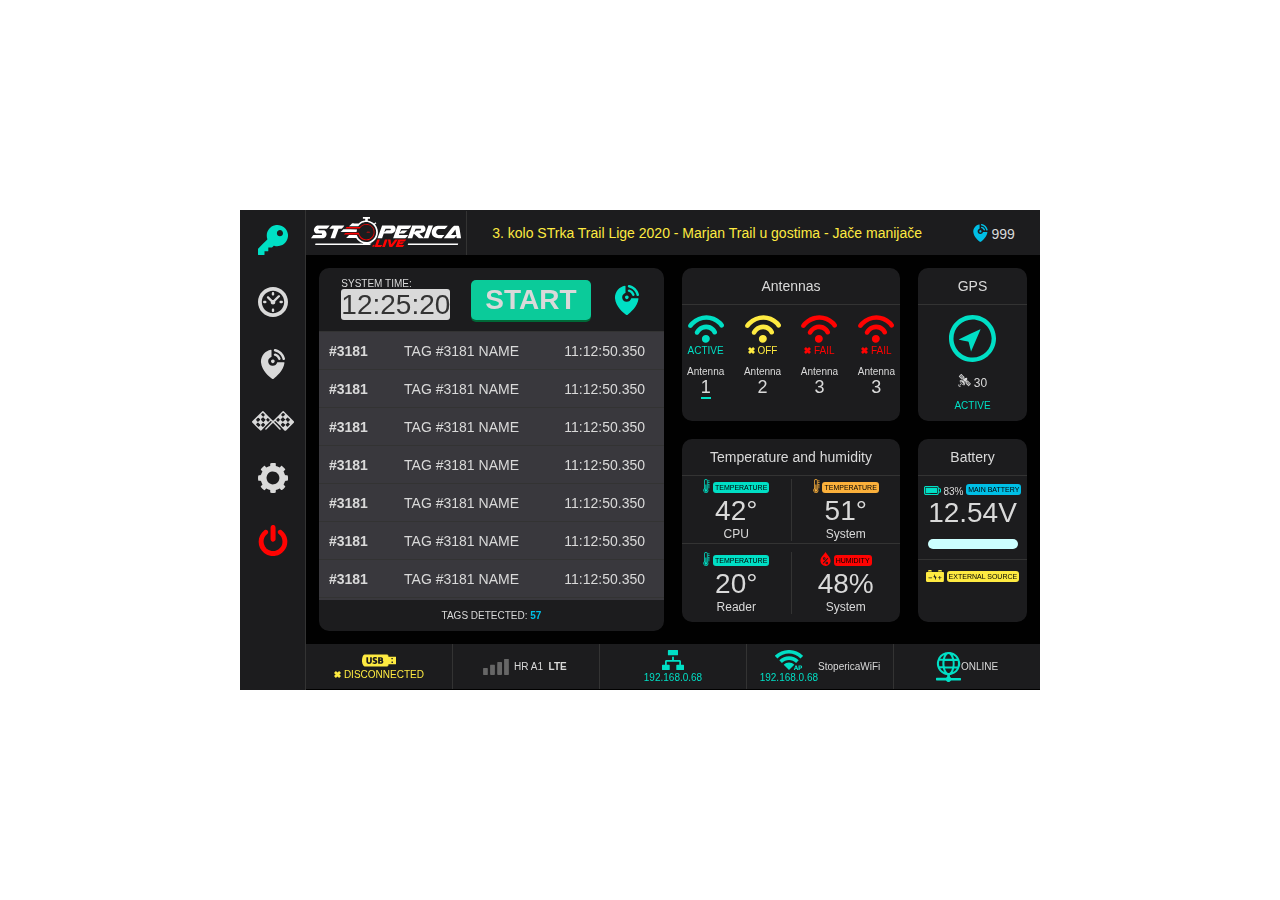
<file: index.html>
<!DOCTYPE html>
<html lang="en">
<head>
    <link rel="icon" href="//favicon/favicon.ico" type="image/x-icon">
    <link rel="stylesheet" type="text/css" href="css/style.css"/>
    <meta charset="UTF-8">
    <title>Stoperica Live</title>
</head>
<body>

<div class="mainframe">
    <div class="left br">
        <div class="left_menu bg-dark txt-center">
            <ul class="txt-light">
                <li>
                    <svg class="left-menu-icons fill-green">
                        <use xlink:href="#key"/>
                    </svg>
                </li>
                <li>
                    <svg class="left-menu-icons fill-l-grey">
                        <use xlink:href="#clock"/>
                    </svg>
                </li>
                <a href="settings-reader.html">
                    <li>
                        <svg class="left-menu-icons fill-l-grey">
                            <use xlink:href="#reader" width="30" height="30"/>
                        </svg>
                    </li>
                </a>
                <li>
                    <svg class="left-menu-icons fill-l-grey race-ic">
                        <use xlink:href="#race" width="42" height="20"/>
                    </svg>
                </li>
                <li>
                    <svg class="left-menu-icons fill-l-grey">
                        <use xlink:href="#settings" width="30" height="30"/>
                    </svg>
                </li>
                <li>
                    <svg class="fill-red poweroff-ic">
                        <use xlink:href="#poweroff" width="30" height="31"></use>
                    </svg>
                </li>
            </ul>
        </div>
    </div>
    <div class="right">
        <div class="top-area bg-dark">
            <div class="main-logo-container txt-center">
                <img class="main-logo" src="img/stoperica_logo.svg">
            </div>
            <div class="race-name txt-yellow txt-size-14 txt-center bl">
                <p>3. kolo STrka Trail Lige 2020 - Marjan Trail u gostima - Jače manijače</p>
            </div>
            <div class="reader-container txt-size-14">
                <p class="txt-light">
                    <svg class="reader fill-blue">
                        <use xlink:href="#reader"/>
                    </svg>
                    999
                </p>
            </div>
        </div>
        <div class="main">
            <div class="detected-tags bg-dark r-10">
                <div class="block-header">
                    <div>
                    <span class="txt-light">SYSTEM TIME: </span>
                        <br>
                    <span id="time" class="txt-size-28 txt-dark bg-light time">14:27:39</span>
                    </div>
                    <button class="button button-start txt-size-28 txt-light txt-bold">START</button>
                    <svg class="left-menu-icons fill-green">
                        <use xlink:href="#reader" width="30" height="30"/>
                    </svg>
                </div>
                <div class="block-body txt-size-14">
                    <table class="txt-light txt-center">
                        <tr class="bg-lgrey">
                            <td><b>#3181</b></td>
                            <td>TAG #3181 NAME</td>
                            <td>11:12:50.350</td>
                        </tr>
                        <tr class="bg-lgrey">
                            <td><b>#3181</b></td>
                            <td>TAG #3181 NAME</td>
                            <td>11:12:50.350</td>
                        </tr>
                        <tr class="bg-lgrey">
                            <td><b>#3181</b></td>
                            <td>TAG #3181 NAME</td>
                            <td>11:12:50.350</td>
                        </tr>
                        <tr class="bg-lgrey">
                            <td><b>#3181</b></td>
                            <td>TAG #3181 NAME</td>
                            <td>11:12:50.350</td>
                        </tr>
                        <tr class="bg-lgrey">
                            <td><b>#3181</b></td>
                            <td>TAG #3181 NAME</td>
                            <td>11:12:50.350</td>
                        </tr>
                        <tr class="bg-lgrey">
                            <td><b>#3181</b></td>
                            <td>TAG #3181 NAME</td>
                            <td>11:12:50.350</td>
                        </tr>
                        <tr class="bg-lgrey">
                            <td><b>#3181</b></td>
                            <td>TAG #3181 NAME</td>
                            <td>11:12:50.350</td>
                        </tr>
                        <tr class="bg-lgrey">
                            <td><b>#3181</b></td>
                            <td>TAG #3181 NAME</td>
                            <td>11:12:50.350</td>
                        </tr>
                        <tr class="bg-lgrey">
                            <td><b>#3181</b></td>
                            <td>TAG #3181 NAME</td>
                            <td>11:12:50.350</td>
                        </tr>
                        <tr class="bg-lgrey">
                            <td><b>#3181</b></td>
                            <td>TAG #3181 NAME</td>
                            <td>11:12:50.350</td>
                        </tr>
                    </table>
                </div>
                <div class="block-footer txt-center txt-light">
                    TAGS DETECTED: <span class="txt-blue"><b>57</b></span>
                </div>
            </div>
            <div class="info ml-18">
                <div class="row">
                    <div class="antennas bg-dark r-10 mb-18">
                        <div class="block-header txt-size-14">
                            <span class="txt-light">Antennas</span>
                        </div>
                        <div class="row  row--justification_between mt-10">
                            <div class="row row--alignment_center row--justification_center">
                                <div class="txt-center ">
                                    <svg class="antenna fill-green">
                                        <use xlink:href="#antenna"/>
                                    </svg>
                                    <br>
                                    <span class="txt-green">ACTIVE</span>

                                    <p><span class="txt-light">Antenna</span>
                                        <br>
                                        <span class="txt-light txt-size-18 underline">1</span>
                                    </p>
                                </div>
                            </div>
                            <div class="row row--alignment_center row--justification_center">
                                <div class="txt-center">
                                    <svg class="antenna fill-yellow">
                                        <use xlink:href="#antenna"/>
                                    </svg>
                                    <br>
                                    <span>
                                    <svg class="cross fill-yellow">
                                        <use xlink:href="#cross"/>
                                    </svg>
                                </span>
                                    <span class="txt-yellow">OFF</span>
                                    <p><span class="txt-light">Antenna</span>
                                        <br>
                                        <span class="txt-light txt-size-18">2</span>
                                    </p>

                                </div>
                            </div>
                            <div class="row row--alignment_center row--justification_center">
                                <div class="txt-center ">
                                    <svg class="antenna fill-red">
                                        <use xlink:href="#antenna"/>
                                    </svg>
                                    <br>
                                    <span>
                                        <svg class="cross fill-red">
                                            <use xlink:href="#cross"/>
                                        </svg>
                                    </span>
                                    <span class="txt-red">FAIL</span>
                                    <p><span class="txt-light">Antenna</span>
                                        <br>
                                        <span class="txt-light txt-size-18">3</span>
                                    </p>
                                </div>
                            </div>
                            <div class="row row--alignment_center row--justification_center">
                                <div class="txt-center">
                                    <svg class="antenna fill-red">
                                        <use xlink:href="#antenna"/>
                                    </svg>
                                    <br>
                                    <span>
                                        <svg class="cross fill-red">
                                            <use xlink:href="#cross"/>
                                        </svg>
                                    </span>
                                    <span class="txt-red">FAIL</span>
                                    <p><span class="txt-light">Antenna</span>
                                        <br>
                                        <span class="txt-light txt-size-18">3</span>
                                    </p>
                                </div>
                            </div>
                        </div>
                    </div>
                    <div class="gps bg-dark r-10 ml-18 mb-18">
                        <div class="block-header txt-size-14">
                            <span class="txt-light">GPS</span>
                        </div>
                        <p class="txt-center">
                            <svg class="gpsic fill-green">
                                <use xlink:href="#gps"/>
                            </svg>
                            <br>
                        <p class="txt-center">
                            <svg class="satellite fill-l-grey">
                                <use xlink:href="#satellite"/>
                            </svg>
                            <span class="txt-light txt-size-12"> 30 </span>
                        </p>
                        <p class="txt-center">
                            <span class="txt-green">ACTIVE</span>
                        </p>
                    </div>
                </div>
                <div class="row">
                    <div class="temp-humid bg-dark r-10">
                        <div class="block-header txt-size-14">
                            <span class="txt-light">Temperature and humidity</span>
                        </div>
                        <div class="row row--column">
                            <div class="row row--alignment_center row--justification_center bb">
                                <p class="txt-center indicators br">
                                    <svg class="temperatureic fill-green">
                                        <use xlink:href="#temperature"/>
                                    </svg>
                                    <span class="txt-size-7 bg-green bg-borders-text">TEMPERATURE</span>
                                    <br>
                                    <span class="txt-light deg">42°</span>
                                    <br>
                                    <span class="txt-light txt-size-12">CPU</span>
                                </p>
                                <p class="txt-center indicators ">
                                    <svg class="temperatureic fill-orange">
                                        <use xlink:href="#temperature"/>
                                    </svg>
                                    <span class="txt-size-7 bg-orange bg-borders-text">TEMPERATURE</span>
                                    <br>
                                    <span class="txt-light deg">51°</span>
                                    <br>
                                    <span class="txt-light txt-size-12">System</span>
                                </p>
                            </div>
                            <div class="row row--alignment_center row--justification_center">
                                <p class="txt-center indicators br">
                                    <svg class="temperatureic fill-green">
                                        <use xlink:href="#temperature"/>
                                    </svg>
                                    <span class="txt-size-7 bg-green bg-borders-text">TEMPERATURE</span>
                                    <br>
                                    <span class="txt-light deg">20°</span>
                                    <br>
                                    <span class="txt-light txt-size-12">Reader</span>
                                </p>
                                <p class="txt-center indicators ">
                                    <svg class="humidity fill-red">
                                        <use xlink:href="#humiditic"/>
                                    </svg>
                                    <span class=" txt-size-7 bg-red bg-borders-text ">HUMIDITY</span>

                                    <br>
                                    <span class="txt-light deg">48%</span>
                                    <br>
                                    <span class="txt-light txt-size-12">System</span>
                                </p>
                            </div>
                        </div>
                    </div>
                    <div class="battery bg-dark r-10 ml-18">
                        <div class="block-header txt-size-14">
                            <span class="txt-light">Battery</span>
                        </div>
                        <div>
                            <p class="txt-center">

                                <svg class="battery-icon fill-green">
                                    <use xlink:href="#battaryic"/>
                                </svg>
                                <span class="txt-light">83%</span>
                                <span class="txt-size-7 bg-blue bg-borders-text">MAIN BATTERY</span>
                                <span class="txt-light deg">
                                12.54V
                                <div class="progress">
                            <div class="progress-value"></div>
                        </div>
                            </span>
                            </p>
                            <p class="txt-center bb">


                            </p>
                            <p class="txt-center">
                                <svg class="external-battery fill-yellow">
                                    <use xlink:href="#outbattaryic"/>
                                </svg>
                                <span class="txt-size-7 bg-yellow bg-borders-text">EXTERNAL SOURCE</span>
                            </p>
                        </div>
                    </div>
                </div>
            </div>
        </div>
        <div class="bottom-area bg-dark">
            <div class="status-block br">
                <div class="center-p">
                    <p class="txt-center">
                        <svg class="usb fill-yellow">
                            <use xlink:href="#usb"/>
                        </svg>
                        <br>
                        <span>
                <svg class="cross fill-yellow">
                    <use xlink:href="#cross"/>
                </svg>
            </span>
                        <span class="txt-yellow">DISCONNECTED</span>
                    </p>
                </div>
            </div>
            <div class="status-block br">
                <div class="center-p">
                    <p>
                        <svg class="mobile">
                            <use xlink:href="#mobile"/>
                        </svg>
                        <span class="txt-light">&nbsp;HR A1&nbsp;</span>
                        <span class="txt-light"><b>LTE&nbsp;</b></span>
                    </p>
                </div>
            </div>
            <div class="status-block br">
                <div class="center-p txt-center">
                    <p>
                        <svg class="lan fill-green">
                            <use xlink:href="#lan"/>
                        </svg>
                        <br>
                        <span class="txt-green">
                    192.168.0.68
                </span></p>


                </div>
            </div>
            <div class="status-block br">
                <div class="center-p txt-center">
                    <p>
                        <svg class="wifi fill-green">
                            <use xlink:href="#wifi_signal"/>
                        </svg>
                        <br>
                        <span class="txt-green">
                    192.168.0.68
                </span></p>
                    <p>
                 <span class="txt-light">
                      StopericaWiFi
                 </span>
                    </p>
                </div>
            </div>
            <div class="status-block">
                <div class="center-p">
                    <svg class="network fill-green">
                        <use xlink:href="#networkg"/>
                    </svg>
                    <p>
                        <span class="txt-light"> ONLINE</span>
                    </p>
                </div>
            </div>
        </div>
    </div>
    <!-- The Modal pincode area-->
    <div class="modal bg-black">
        <form id="stop-tag-detection" action="index.html">
            <!-- Modal content -->
            <div class="modal-content">
                <div class="bg-dark">

                    <div id="pincode" style="display: none">
                        <span class='close'></span>
                        <h1 class='txt-light'>Please input PINCODE for start</h1>
                        <input type='text' id="keyboard-input">
                        <div id='keyboard'></div>
                    </div>

                </div>
            </div>
        </form>
    </div>
</div>

<svg display="none">
    <symbol width="15" height="18" viewBox="0 0 15 18" id="reader">
        <path d="M14.4,8.2c-0.5,4.6-5,8.4-6.5,9.6c-0.3,0.2-0.7,0.2-1,0C5.3,16.7,0.8,13,0.3,8.1C0,4.4,2.7,0.9,6.3,0.4
	c0.2,0,0.3,0.1,0.3,0.3v3.9c0,0.1-0.1,0.2-0.2,0.2c-1,0.4-1.8,1.4-1.8,2.5c0,1.5,1.1,2.7,2.6,2.8c1.3,0.1,2.5-0.8,2.8-2
	c0-0.1,0.1-0.2,0.2-0.2h3.9C14.3,7.9,14.4,8.1,14.4,8.2z M12,5.6c0.1,0.4-0.1,0.8-0.4,1c-0.1,0-0.2,0-0.3,0c-0.3,0-0.6-0.2-0.7-0.5
	c-0.4-1-1.1-1.7-2.1-2C8.1,4,7.9,3.6,8,3.2c0.1-0.4,0.6-0.6,1-0.5C10.4,3.2,11.5,4.2,12,5.6z M8.5,7.4C8.5,8,8,8.5,7.4,8.5
	C6.8,8.5,6.3,8,6.3,7.4s0.5-1.1,1.1-1.1C8,6.2,8.5,6.7,8.5,7.4z M14.1,6.6c-0.1,0-0.1,0-0.2,0c-0.4,0-0.7-0.2-0.7-0.6
	C12.7,3.8,10.9,2,8.6,1.5C8.2,1.4,7.9,1,8,0.6C8.1,0.2,8.5-0.1,8.9,0c2.9,0.6,5.1,2.8,5.8,5.7C14.8,6.1,14.5,6.6,14.1,6.6z"/>
    </symbol>
</svg>
<svg display="none">
    <symbol width="34" height="13" viewBox="0 0 34 13" id="usb">
        <path id="XMLID_40_" d="M1.7,1.1c0.4-0.5,1-0.6,1.7-0.6c1.8,0,3.6,0,5.4,0c5.5,0,11,0,16.4,0c0.5,0,0.5,0,0.5,0.5
	c0,0.2,0.1,0.3,0.3,0.3c0.4,0,0.4,0,0.4,0.4c0,0.2,0,0.4,0,0.5c0,0.6-0.1,0.5,0.5,0.5c1.4,0,2.9,0,4.3,0c0.8,0,1.6,0,2.4,0
	C33.9,2.7,34,2.7,34,3c0,2.3,0,4.7,0,7c0,0.3-0.1,0.3-0.4,0.3c-2.3,0-4.5,0-6.8,0c-0.3,0-0.4,0.1-0.4,0.4c0,0.3,0,0.6,0,0.8
	c0,0.2-0.1,0.3-0.3,0.3c-0.4,0-0.5,0-0.4,0.4c0,0.3-0.2,0.3-0.4,0.3c-4.5,0-8.9,0-13.4,0c-2.8,0-5.5,0-8.3,0c-1.2,0-2-0.5-2.5-1.5
	C0.4,10,0.1,8.7,0,7.4c-0.1-1.7,0.1-3.5,0.8-5.1C1,1.9,1.3,1.4,1.7,1.1z M20.4,3.7c-0.2-0.2-0.7-0.4-1.2-0.5c-0.9-0.1-1.9-0.1-2.8,0
	c-0.3,0-0.3,0.2-0.3,0.4c0,1.9,0,3.8,0,5.7c0,0.2,0.1,0.4,0.3,0.4c1,0.1,2,0.2,3,0c0.3,0,0.6-0.1,0.9-0.3c1.2-0.6,1.4-2.3,0.4-3.1
	c-0.2-0.1-0.1-0.2,0-0.4C21.2,5.4,21.2,4.4,20.4,3.7z M9.1,9.2c0.4-0.4,0.6-0.9,0.7-1.5c0.1-1.4,0-2.7,0-4.1c0-0.2-0.1-0.3-0.3-0.3
	c-0.3,0-0.7,0-1,0c-0.3,0-0.4,0.1-0.4,0.4c0,1.1,0,2.2,0,3.3c0,0.2,0,0.5-0.1,0.7C7.9,8.1,7.6,8.4,7.1,8.4c-0.5,0-0.9-0.2-1-0.7
	C6.1,7.4,6.1,7.2,6.1,7c0-1.1,0-2.3,0-3.4c0-0.2,0-0.3-0.2-0.3c-0.4,0-0.8,0-1.2,0c-0.2,0-0.3,0.1-0.3,0.3c0,1.4,0,2.8,0,4.2
	c0,0.6,0.3,1.1,0.7,1.5C6,10.2,8.1,10.2,9.1,9.2z M14.7,9.3c0.4-0.4,0.5-0.7,0.6-1.1C15.4,7.1,15,6.4,14,6c-0.4-0.2-0.9-0.4-1.3-0.6
	c-0.2-0.1-0.4-0.2-0.3-0.5c0-0.3,0.3-0.3,0.5-0.3c0.5-0.1,1,0,1.4,0.2c0.2,0.1,0.4,0,0.4-0.2c0.1-0.3,0.2-0.5,0.3-0.8
	c0.1-0.2,0-0.3-0.2-0.4c-1-0.4-2-0.5-3-0.1c-1.3,0.5-1.6,2.2-0.6,3.2C11.4,6.7,11.7,6.8,12,7c0.4,0.2,0.8,0.3,1.1,0.5
	c0.2,0.1,0.4,0.3,0.4,0.6c0,0.3-0.3,0.3-0.5,0.4c-0.6,0.1-1.2,0-1.7-0.3c-0.3-0.1-0.4,0-0.5,0.2c-0.1,0.2-0.2,0.5-0.3,0.7
	c-0.1,0.2,0,0.4,0.2,0.5C11.8,10,12.9,10,14,9.7C14.3,9.7,14.6,9.5,14.7,9.3z M30.8,3.9c0,0-0.1,0-0.1,0c-0.4,0-0.7,0-1.1,0
	c-0.2,0-0.2,0.1-0.2,0.2c0,0.3,0,0.7,0,1c0,0.2,0,0.2,0.2,0.2c0.3,0,0.7,0,1,0c0.2,0,0.2-0.1,0.2-0.2c0-0.3,0-0.6,0-1
	C30.9,4.1,30.9,4,30.8,3.9z M29.5,9c0.1,0.1,0.1,0.1,0.2,0.1c0.3,0,0.7,0,1,0c0.1,0,0.2-0.1,0.2-0.2c0-0.4,0-0.7,0-1.1
	c0-0.2-0.1-0.2-0.2-0.2c-0.3,0-0.6,0-1,0c-0.2,0-0.2,0.1-0.2,0.2c0,0.3,0,0.6,0,1C29.5,8.9,29.5,9,29.5,9z M19.4,7.2
	c-0.5-0.2-1-0.2-1.4-0.2c-0.1,0-0.1,0.1-0.1,0.2c0,0.3,0,0.6,0,1c0,0.1,0.1,0.2,0.2,0.2c0.5,0,0.9,0,1.3-0.1
	c0.3-0.1,0.4-0.7,0.2-0.9C19.4,7.3,19.4,7.3,19.4,7.2z M18.5,4.6c-0.7,0-0.7,0-0.7,0.6c0,0.1,0,0.2,0,0.3c0,0.1,0,0.1,0.1,0.1
	c0.4,0,0.8,0,1.2-0.1c0.3-0.1,0.4-0.6,0.1-0.8C19,4.6,18.7,4.6,18.5,4.6z"/>
    </symbol>
</svg>
<svg display="none">
    <symbol width="7" height="7" viewBox="0 0 7 7" id="cross">
        <polygon points="7,1.9 5.1,0 3.5,1.6 1.9,0 0,1.9 1.6,3.5 0,5.1 1.9,7 3.5,5.4 5.1,7 7,5.1 5.4,3.5 "/>
    </symbol>
</svg>
<svg display="none">
    <symbol width="26" height="16" viewBox="0 0 26 16" id="mobile">
        <path id="x100" d="M25.9,15.6c-0.2,0.3-0.4,0.4-0.8,0.4c-1.1,0-2.1,0-3.2,0c-0.6,0-0.8-0.2-0.8-0.8c0-0.1,0-0.3,0-0.4
	c0-8.6,0-5,0-13.7c0-1,0.1-1.2,1.1-1.2c0.9,0,1.9,0,2.8,0c0.3,0,0.6,0.1,0.8,0.4C25.9,9.5,25.9,6.5,25.9,15.6z"/>
        <path id="x75" d="M14.2,15.1c0,0.7,0.2,0.9,0.9,0.9c1,0,2,0,3,0c0.7,0,0.9-0.2,0.9-0.9c0-5.7,0-5.6,0-11.3c0-0.7-0.2-0.9-0.9-0.9
	c-1,0-2,0-3,0c-0.7,0-0.8,0.2-0.8,0.9C14.2,6.6,14.2,12.3,14.2,15.1z"/>
        <path id="x50" d="M11.9,6.7c0-0.7-0.2-0.9-0.9-0.9c-1,0-2,0-3,0C7.3,5.8,7.1,6,7.1,6.7c0,3.4,0,5.1,0,8.4C7.1,15.8,7.3,16,8,16
	c1,0,2,0,3,0c0.7,0,0.9-0.2,0.9-0.9c0-1.7,0-3.4,0-5C11.9,8.4,11.9,8.4,11.9,6.7z"/>
        <path id="x25" d="M4.8,9.7c0-0.6-0.2-0.8-0.8-0.8c-1,0-2.1,0-3.1,0c-0.6,0-0.8,0.2-0.8,0.8c0,0.6,0,1.1,0,1.7c0,1.3,0,2.5,0,3.8
	C0.1,15.8,0.3,16,1,16C2,16,3,16,4,16c0.6,0,0.8-0.2,0.8-0.8c0-0.9,0-1.8,0-2.7C4.8,11.5,4.8,10.6,4.8,9.7z"/>
    </symbol>
</svg>
<svg display="none">
    <symbol width="36" height="28" viewBox="0 0 36 28" id="antenna">
        <path d="M15,26.7c-1.5-1.5-1.5-4,0.1-5.6c1.6-1.6,4.1-1.6,5.6-0.1c1.5,1.5,1.5,4-0.1,5.6C19,28.2,16.5,28.2,15,26.7
	z M0.7,12.4c0.1,0.1,0.2,0.2,0.3,0.2c1,0.7,2.5,0.5,3.3-0.6C4.7,11.3,5.4,10.6,6,10C12.7,3.3,23.5,3.1,30,9.6
	c0.7,0.7,1.3,1.4,1.8,2.1c0.7,1,2.2,1.3,3.2,0.5c1.1-0.8,1.3-2.2,0.6-3.3c-0.7-1-1.4-1.9-2.3-2.7C25-2,11.3-1.8,2.8,6.7
	C1.9,7.6,1.2,8.5,0.5,9.4C-0.2,10.4-0.1,11.7,0.7,12.4z M7.4,19.2c0.2,0.2,0.4,0.3,0.6,0.4c1.1,0.6,2.5,0.1,3.1-1.1
	c0.4-0.7,0.9-1.4,1.5-2c3-3,7.8-3,10.6-0.2c0.6,0.6,1.1,1.3,1.4,2c0.5,1.1,1.9,1.6,3.1,1c1.2-0.6,1.7-2,1.1-3.1
	C28.3,15,27.5,14,26.6,13c-4.7-4.7-12.4-4.6-17.2,0.3c-1,1-1.8,2.1-2.4,3.3C6.5,17.4,6.7,18.5,7.4,19.2z"/>
    </symbol>
</svg>
<svg display="none">
    <symbol width="22" height="20" viewBox="0 0 22 20" id="lan">
        <path d="M15.5,0H6.5C6.2,0,5.9,0.3,5.9,0.6v4.1c0,0.3,0.3,0.6,0.6,0.6h8.9c0.3,0,0.6-0.3,0.6-0.6V0.6
	C16.1,0.3,15.8,0,15.5,0z"/>
        <path d="M21.4,14.7H19v-3.2c0-0.8-0.7-1.5-1.5-1.5h-5.6V6.8h-1.8V10H4.5C3.6,10,3,10.7,3,11.5v3.2H0.6
	C0.3,14.7,0,15,0,15.3v4.1C0,19.7,0.3,20,0.6,20h6.5c0.3,0,0.6-0.3,0.6-0.6v-4.1c0-0.3-0.3-0.6-0.6-0.6H4.8v-2.9h12.5v2.9h-2.4
	c-0.3,0-0.6,0.3-0.6,0.6v4.1c0,0.3,0.3,0.6,0.6,0.6h6.5c0.3,0,0.6-0.3,0.6-0.6v-4.1C22,15,21.7,14.7,21.4,14.7z"/>
    </symbol>
</svg>
<svg display="none">
    <symbol width="47" height="47" viewBox="0 0 47 47" id="gps">
        <path d="M47,23.5C47.1,36,36.8,47.1,23.3,47C10.1,46.9-0.3,35.9,0,22.9C0.3,10.7,10.3-0.1,23.7,0
	C37,0.1,47.1,11,47,23.5z M42.6,23.5c0.1-10.2-8.3-19.1-19-19.1c-10.5,0-19.1,8.5-19.1,19c-0.1,10.4,8.5,19.2,19.2,19.2
	C34.3,42.5,42.7,33.7,42.6,23.5z"/>
        <path d="M22.1,36.4c-0.2-0.2-0.2-0.3-0.2-0.5c-0.7-2.8-1.4-5.6-2.1-8.5c-0.1-0.5-0.4-0.8-0.9-0.9
	c-2.8-0.6-5.6-1.2-8.5-1.8c0,0-0.1,0-0.1,0c-0.1,0-0.4,0-0.4-0.2c0-0.2,0.2-0.2,0.3-0.3c1-0.5,2-1,3-1.4c5.9-2.7,11.7-5.5,17.6-8.2
	c0.2-0.1,0.4-0.3,0.6-0.2c0.2,0.2,0,0.4-0.1,0.6c-2.9,6.9-5.9,13.7-8.8,20.6C22.4,35.9,22.3,36.2,22.1,36.4z"/>
    </symbol>
</svg>
<svg display="none">
    <symbol width="13" height="13" viewBox="0 0 11 11" id="satellite">
        <path d="M2.7,0c0.1,0,0.1,0,0.2,0.1c0.3,0.3,0.7,0.6,1,0.9c0.4,0.4,0.8,0.8,1.2,1.2c0.1,0.1,0.3,0.3,0.4,0.4c0.1,0.1,0.1,0.2,0,0.4
	C5.3,3.1,5.3,3.2,5.2,3.2C5,3.4,4.9,3.5,4.7,3.7c0,0,0,0.1,0,0.1C4.8,3.9,4.9,4,5,4.1c0,0,0,0,0.1,0c0.2-0.2,0.3-0.3,0.5-0.5
	C5.8,3.4,6,3.4,6.2,3.4c0.1,0,0.1,0,0.1,0c0.2-0.2,0.3-0.2,0.6-0.3c0.3,0,0.6,0.1,0.8,0.4C8,3.8,8,4.3,7.7,4.7
	C7.6,4.7,7.6,4.8,7.6,4.9c0,0.2,0,0.4-0.2,0.5C7.3,5.5,7.2,5.6,7.1,5.8c0,0,0,0.1,0,0.1C7.2,5.9,7.3,6,7.4,6.1c0,0,0.1,0,0.1,0
	C7.6,6,7.8,5.8,8,5.6C8,5.6,8,5.6,8,5.6c0.1-0.1,0.2-0.1,0.3,0c0.2,0.1,0.4,0.3,0.5,0.5c0.5,0.5,1.1,1.1,1.6,1.6
	c0.1,0.1,0.2,0.2,0.3,0.4c0.2,0.2,0.1,0.3,0,0.5c-0.2,0.2-0.3,0.3-0.5,0.5c-0.3,0.4-0.7,0.7-1.1,1c-0.1,0.1-0.2,0.2-0.2,0.2
	c-0.1,0.1-0.2,0.1-0.3,0C8.6,10.1,8.5,10,8.3,9.8C7.8,9.3,7.3,8.8,6.7,8.2C6.6,8.1,6.4,7.9,6.2,7.7c-0.1-0.1-0.1-0.2,0-0.3
	c0.1-0.1,0.2-0.2,0.2-0.3c0.2-0.2,0.3-0.3,0.5-0.5c0,0,0-0.1,0-0.1C6.8,6.4,6.8,6.4,6.7,6.3c0,0-0.1,0-0.1,0
	C6.4,6.5,6.2,6.6,6.1,6.8C6,6.9,5.9,6.9,5.9,7c0,0-0.1,0-0.1,0C5.7,6.7,5.6,6.6,5.5,6.4C5.4,6.1,5.2,6,5.1,5.8
	C4.8,5.6,4.6,5.4,4.3,5.3C4.2,5.2,4.1,5.2,4,5.2C4,5.2,4,5.1,4,5.1c0.2-0.2,0.4-0.4,0.5-0.5c0,0,0.1-0.1,0-0.1
	C4.5,4.4,4.4,4.3,4.3,4.2c0,0-0.1,0-0.1,0C4.1,4.3,3.9,4.5,3.8,4.6c0,0,0,0,0,0c-0.2,0.2-0.3,0.2-0.6,0C2.9,4.5,2.7,4.2,2.5,4
	C2,3.5,1.4,2.9,0.9,2.4C0.8,2.3,0.8,2.3,0.7,2.2C0.7,2.1,0.7,2,0.7,1.9C0.9,1.7,1,1.6,1.1,1.4C1.6,1,2,0.6,2.4,0.2
	c0,0,0.1-0.1,0.1-0.1C2.6,0,2.6,0,2.7,0z M4.2,3.2C4.2,3.2,4.2,3.2,4.2,3.2c0.2-0.2,0.3-0.3,0.4-0.4c0,0,0,0,0-0.1
	C4.5,2.6,4.3,2.5,4.2,2.3c0,0,0,0-0.1,0C4,2.5,3.9,2.6,3.7,2.7c0,0,0,0.1,0,0.1C3.9,2.9,4,3.1,4.2,3.2C4.2,3.2,4.2,3.2,4.2,3.2z
	 M9.7,7.8C9.7,7.8,9.6,7.8,9.7,7.8C9.5,8,9.4,8.1,9.2,8.2c0,0,0,0.1,0,0.1c0.1,0.1,0.3,0.3,0.4,0.4c0,0,0,0,0.1,0
	c0.1-0.1,0.3-0.3,0.4-0.4c0,0,0,0,0-0.1C10,8.1,9.8,8,9.7,7.8C9.7,7.8,9.7,7.8,9.7,7.8z M9.4,9C9.4,9,9.4,9,9.4,9
	C9.3,8.8,9.1,8.7,9,8.6c0,0,0,0-0.1,0C8.8,8.7,8.6,8.8,8.5,9c0,0,0,0,0,0.1c0.1,0.1,0.3,0.3,0.4,0.4c0,0,0,0,0.1,0
	C9.1,9.3,9.3,9.2,9.4,9C9.4,9,9.4,9,9.4,9z M3.9,3.5C3.9,3.5,3.9,3.5,3.9,3.5C3.8,3.3,3.6,3.2,3.5,3.1c0,0,0,0-0.1,0
	C3.3,3.2,3.2,3.3,3,3.5c0,0,0,0.1,0,0.1c0.1,0.1,0.3,0.3,0.4,0.4c0,0,0,0,0.1,0C3.6,3.8,3.8,3.7,3.9,3.5C3.9,3.5,3.9,3.5,3.9,3.5z
	 M8.2,6.4C8.2,6.4,8.2,6.4,8.2,6.4C8,6.5,7.9,6.6,7.8,6.8c0,0,0,0,0,0.1C7.9,7,8.1,7.1,8.2,7.2c0,0,0.1,0,0.1,0
	C8.4,7.1,8.5,7,8.7,6.9c0,0,0-0.1,0-0.1C8.5,6.7,8.4,6.5,8.2,6.4C8.3,6.4,8.2,6.4,8.2,6.4z M3.2,1.3C3.2,1.3,3.2,1.3,3.2,1.3
	C3,1.2,2.9,1,2.8,0.9c0,0-0.1,0-0.1,0C2.6,1,2.4,1.2,2.3,1.3c0,0,0,0,0,0.1c0.1,0.1,0.3,0.3,0.4,0.4c0,0,0.1,0,0.1,0
	C2.9,1.6,3,1.5,3.2,1.3C3.2,1.4,3.2,1.3,3.2,1.3z M2,2.5C2,2.5,2,2.5,2,2.5c0.2-0.2,0.3-0.3,0.4-0.4c0,0,0,0,0-0.1
	C2.3,1.9,2.2,1.8,2,1.6c0,0-0.1,0-0.1,0C1.8,1.8,1.7,1.9,1.6,2c0,0,0,0,0,0.1C1.7,2.2,1.8,2.3,2,2.5C2,2.5,2,2.5,2,2.5z M8,7.6
	C8,7.5,7.9,7.5,8,7.6C7.8,7.4,7.7,7.3,7.5,7.1c0,0-0.1,0-0.1,0C7.3,7.3,7.2,7.4,7.1,7.5c0,0,0,0,0,0.1c0.1,0.1,0.3,0.2,0.4,0.4
	c0.1,0.1,0.1,0,0.1,0C7.7,7.8,7.8,7.7,8,7.6C7.9,7.6,7.9,7.6,8,7.6z M8.9,7.1C8.9,7.1,8.9,7.1,8.9,7.1C8.8,7.3,8.6,7.4,8.5,7.5
	c0,0,0,0,0,0.1C8.7,7.7,8.8,7.8,8.9,8C8.9,8,9,8,9,8c0.1-0.1,0.3-0.3,0.4-0.4c0,0,0-0.1,0-0.1C9.3,7.4,9.1,7.2,8.9,7.1
	C9,7.1,9,7.1,8.9,7.1z M8.2,8.7C8.2,8.7,8.2,8.7,8.2,8.7c0.2-0.2,0.3-0.3,0.4-0.4c0,0,0,0,0-0.1C8.5,8.1,8.4,8,8.3,7.9
	c0,0-0.1,0-0.1,0C8.1,8,7.9,8.1,7.8,8.2c0,0,0,0.1,0,0.1C7.9,8.4,8,8.6,8.2,8.7C8.2,8.7,8.2,8.7,8.2,8.7z M3.5,2.5
	C3.5,2.5,3.5,2.5,3.5,2.5c0.2-0.2,0.3-0.3,0.4-0.4c0,0,0,0,0-0.1C3.8,1.9,3.6,1.8,3.5,1.6c0,0-0.1,0-0.1,0C3.3,1.8,3.1,1.9,3,2
	c0,0,0,0,0,0.1C3.2,2.2,3.3,2.3,3.5,2.5C3.4,2.5,3.4,2.5,3.5,2.5z M2.7,3.2C2.7,3.2,2.7,3.2,2.7,3.2C2.9,3.1,3,2.9,3.1,2.8
	c0,0,0-0.1,0-0.1C3,2.6,2.9,2.5,2.8,2.4c0,0-0.1,0-0.1,0C2.5,2.5,2.4,2.6,2.3,2.7c0,0,0,0.1,0,0.1C2.4,2.9,2.6,3.1,2.7,3.2
	C2.7,3.2,2.7,3.2,2.7,3.2z M2.3,5.2c-0.3,0-0.5,0.1-0.7,0.2C1.4,5.5,1.3,5.6,1.4,5.8c0,0.2,0.1,0.3,0.1,0.5c0.2,0.4,0.4,0.8,0.7,1.2
	c0,0,0.1,0,0.1,0c0.1-0.1,0.1-0.2,0.2-0.4c0,0,0-0.1,0-0.1C2.4,6.9,2.3,6.8,2.2,6.6C2.1,6.5,2,6.4,2,6.2c0-0.1,0-0.1,0.1-0.1
	c0.1,0,0.2,0,0.3,0.1c0.3,0.1,0.5,0.3,0.7,0.4c0.4,0.3,0.7,0.6,1,1c0.2,0.3,0.5,0.6,0.6,0.9c0.1,0.1,0.1,0.3,0.2,0.4
	c0,0.1,0,0.2-0.2,0.1C4.7,9,4.6,9,4.6,8.9C4.3,8.8,4.2,8.7,4,8.5c0,0-0.1,0-0.1,0C3.7,8.6,3.6,8.6,3.5,8.7c-0.1,0-0.1,0.1,0,0.1
	C3.8,9,4,9.2,4.3,9.3c0.3,0.1,0.5,0.2,0.8,0.3c0.2,0,0.3,0,0.4-0.1c0.1-0.2,0.2-0.4,0.3-0.6c0.1-0.3,0.1-0.6,0-0.9
	C5.7,7.4,5.5,6.9,5.2,6.5c-0.3-0.4-0.7-0.8-1.2-1C3.5,5.3,3,5.2,2.6,5.2C2.5,5.1,2.4,5.2,2.3,5.2z M2.5,9.2c0.2-0.1,0.2-0.3,0.2-0.6
	c0-0.1,0-0.1,0-0.1c0.3-0.2,0.6-0.4,0.9-0.6c0.1-0.1,0.1-0.1,0.1-0.3C3.6,7.5,3.5,7.4,3.4,7.3c-0.1-0.1-0.2,0-0.3,0.1
	C3,7.4,3,7.4,3,7.5C2.8,7.7,2.7,8,2.5,8.3c0,0,0,0-0.1,0c-0.1,0-0.2-0.1-0.3-0.1c-0.3,0-0.5,0.3-0.4,0.6c0,0.3,0.2,0.4,0.5,0.4
	C2.3,9.3,2.4,9.2,2.5,9.2z M0.1,9.8c0.2,0.6,0.6,1,1.3,1.1c0.2,0,0.4,0,0.6,0c0.1,0,0.3,0,0.4-0.1c0,0,0,0,0,0c0-0.1,0-0.1,0-0.2
	c0-0.1-0.1-0.1-0.2-0.1c-0.1,0-0.3,0-0.4,0c-0.3,0-0.6-0.1-0.8-0.3c-0.3-0.2-0.5-0.5-0.6-0.9c0-0.2,0-0.4,0-0.6c0,0,0-0.1,0-0.1
	c0,0,0,0,0-0.1c-0.1,0-0.2,0-0.2,0.1C0,8.9,0,9.1,0,9.3C0,9.5,0,9.7,0.1,9.8z M2.3,10.2c0.1,0,0.1-0.1,0.1-0.1c0-0.1,0-0.1-0.1-0.1
	c-0.1,0-0.2,0-0.3,0c-0.3,0-0.5-0.1-0.7-0.3C1.2,9.4,1.1,9.2,1.1,8.9c0-0.1,0-0.1,0-0.2c0-0.1-0.1-0.1-0.1-0.1c-0.1,0-0.1,0-0.1,0.1
	c0,0.1,0,0.2,0,0.3c0,0.3,0,0.5,0.1,0.7c0.2,0.4,0.6,0.6,1,0.6C2,10.2,2.2,10.2,2.3,10.2z"/>
    </symbol>

</svg>
<svg display="none">
    <symbol width="7" height="14" viewBox="0 0 5 11" id="temperature">
        <path d="M3.4,4.4c0,1,0,2,0,3c0,0.1,0,0.1,0.1,0.2C3.8,7.9,4,8.3,4,8.8c0.1,1.1-0.7,2-1.7,2.2
	C1.2,11.1,0.2,10.4,0,9.3C-0.1,8.6,0.1,8,0.6,7.5c0,0,0.1-0.1,0.1-0.2c0-2,0-4,0-5.9c0-0.7,0.5-1.3,1.2-1.4c0.7-0.1,1.3,0.4,1.5,1
	c0,0.1,0,0.2,0,0.4C3.4,2.4,3.4,3.4,3.4,4.4z M2.8,4.5C2.8,4.5,2.8,4.5,2.8,4.5c0-1.1,0-2.1,0-3.1c0-0.5-0.5-0.9-1-0.7
	C1.4,0.8,1.3,1.1,1.3,1.4c0,2.1,0,4.1,0,6.2c0,0.1,0,0.2-0.1,0.2C0.7,8.2,0.5,8.7,0.6,9.2c0.1,0.8,0.8,1.3,1.6,1.2
	C3,10.3,3.5,9.5,3.4,8.7C3.3,8.4,3.1,8.1,2.9,7.8C2.8,7.8,2.7,7.7,2.7,7.6C2.8,6.6,2.8,5.6,2.8,4.5z M3.7,3.8
	C3.6,3.8,3.6,3.9,3.7,3.8C3.6,4.1,3.6,4.2,3.6,4.4c0,0.1,0,0.1,0.1,0.1c0.3,0,0.6,0,0.9,0c0,0,0.1,0,0.1,0C4.9,4.4,5,4.2,5,4.1
	c0-0.1-0.2-0.2-0.3-0.2c-0.2,0-0.3,0-0.5,0C4,3.8,3.9,3.8,3.7,3.8z M4.7,3.1C4.7,3.1,4.7,3.1,4.7,3.1C4.9,3.1,5,2.9,5,2.8
	c0-0.2-0.1-0.3-0.3-0.3c-0.3,0-0.7,0-1,0c-0.1,0-0.1,0-0.1,0.1c0,0.1,0,0.3,0,0.4c0,0.1,0,0.1,0.1,0.1c0.2,0,0.3,0,0.5,0
	C4.4,3.1,4.5,3.1,4.7,3.1z M3.7,5.2C3.6,5.2,3.6,5.2,3.7,5.2C3.6,5.5,3.6,5.6,3.6,5.8c0,0.1,0,0.1,0.1,0.1c0.3,0,0.7,0,1,0
	c0,0,0,0,0.1,0C4.9,5.8,5,5.7,5,5.5c0-0.2-0.1-0.3-0.3-0.3c-0.2,0-0.3,0-0.5,0C4,5.2,3.9,5.2,3.7,5.2z M4.7,1.7C4.9,1.7,5,1.6,5,1.4
	c0-0.2-0.1-0.3-0.3-0.3c-0.3,0-0.7,0-1,0c-0.1,0-0.1,0-0.1,0.1c0,0.1,0,0.3,0,0.4c0,0.1,0,0.1,0.1,0.1c0.2,0,0.3,0,0.5,0
	C4.4,1.7,4.5,1.7,4.7,1.7z M3.7,6.6C3.6,6.6,3.6,6.6,3.7,6.6C3.6,6.8,3.6,7,3.6,7.1c0,0.1,0,0.1,0.1,0.1c0.3,0,0.6,0,1,0
	C4.9,7.2,5,7.1,5,6.9c0-0.2-0.1-0.3-0.3-0.3c-0.2,0-0.3,0-0.5,0C4,6.6,3.9,6.6,3.7,6.6z M2.4,4.5c0-0.1,0-0.1-0.1-0.1
	c-0.2,0-0.4,0-0.6,0c-0.1,0-0.1,0-0.1,0.1c0,1.1,0,2.2,0,3.3C1.6,8,1.6,8,1.5,8C1.1,8.3,1,8.6,1,9c0,0.6,0.6,1.1,1.2,1
	C2.6,9.9,3,9.6,3,9.1C3.1,8.7,2.9,8.2,2.5,8C2.4,8,2.4,8,2.4,7.9c0-0.6,0-1.1,0-1.7C2.4,5.7,2.4,5.1,2.4,4.5z"/>
    </symbol>
</svg>
<svg display="none">
    <symbol width="11" height="14" viewBox="0 0 8 11" id="humiditic">
        <path d="M3.8,11c-0.2,0-0.3,0-0.5-0.1c-0.6-0.1-1.2-0.4-1.7-0.8C0.8,9.5,0.3,8.7,0.1,7.8C-0.1,6.9,0,6.1,0.3,5.2
	C0.6,4.5,1,3.9,1.4,3.4c0.4-0.6,0.9-1.1,1.3-1.7c0.3-0.5,0.7-0.9,1-1.4c0.2-0.3,0.5-0.2,0.6,0C4.8,1,5.4,1.8,5.9,2.5
	c0.5,0.6,1,1.3,1.4,2c0.3,0.5,0.5,1.1,0.6,1.7C8,6.6,8,7,8,7.4C7.9,7.9,7.8,8.4,7.5,8.8C7.3,9.2,7,9.6,6.7,9.9
	c-0.4,0.4-0.9,0.7-1.5,0.9c-0.3,0.1-0.6,0.1-0.8,0.2c0,0-0.1,0-0.1,0C4.1,11,3.9,11,3.8,11z M5.7,4.8C5.5,4.8,5.5,4.9,5.4,5
	C4.3,6.1,3.2,7.2,2.1,8.3c0,0,0,0-0.1,0.1C2,8.5,2,8.8,2.1,8.9C2.3,9,2.5,9,2.6,8.8C3.4,8,4.1,7.2,4.9,6.4c0.3-0.3,0.7-0.7,1-1
	C6,5.3,6,5.1,6,5C5.9,4.9,5.8,4.8,5.7,4.8z M2,5.1c0,0.6,0.4,1,1,1c0.6,0,1-0.4,1-1c0-0.6-0.4-1-1-1C2.5,4.1,2,4.6,2,5.1z M5,7.6
	c-0.5,0-1,0.5-1,1c0,0.6,0.4,1,1,1c0.6,0,1-0.4,1-1C6,8,5.5,7.6,5,7.6z M3,5.5c0.2,0,0.3-0.2,0.3-0.3C3.3,5,3.2,4.8,3,4.8
	C2.8,4.8,2.7,5,2.7,5.1C2.7,5.3,2.8,5.5,3,5.5z M5,8.2c-0.2,0-0.3,0.2-0.3,0.3c0,0.2,0.2,0.4,0.3,0.3c0.2,0,0.3-0.2,0.3-0.3
	C5.3,8.4,5.2,8.2,5,8.2z"/>
    </symbol>
</svg>
<svg display="none">
    <symbol width="25" height="30" viewBox="0 0 25 30" id="networkg">
        <path d="M24.4,25.9H15c-0.3-0.5-0.6-0.9-1.1-1.1c0,0,0,0,0,0c0-0.5,0-1.1,0-1.7c0.5-0.1,1-0.2,1.4-0.3
	c4.6-1.3,7.4-4.2,8.6-8.8c0.1-0.5,0.2-1,0.3-1.5c0-0.6,0-1.2,0-1.8C24,10.1,24,9.6,23.8,9c-1-4.6-4.9-8.2-9.6-8.9
	c-0.3,0-0.6-0.1-0.9-0.1c-0.5,0-1.1,0-1.6,0c-0.6,0.1-1.3,0.2-1.9,0.3C5.3,1.5,2.4,4.4,1.2,9C1,9.6,1,10.2,0.9,10.7
	c0,0.5,0,1.1,0,1.6C1,13,1,13.6,1.2,14.3c0.9,3.5,3,6.1,6.3,7.7c1.1,0.5,2.2,0.9,3.4,1c0.2,0,0.3,0.1,0.3,0.3c0,0.4,0,0.9,0,1.3
	c0,0,0,0.1,0,0.1c-0.5,0.3-0.8,0.6-1.1,1.1H0.6c-0.4,0-0.6,0.3-0.6,0.6v1.4c0,0.4,0.3,0.6,0.6,0.6H10c0.5,0.9,1.4,1.5,2.5,1.5
	s2-0.6,2.5-1.5h9.4c0.4,0,0.6-0.3,0.6-0.6v-1.4C25,26.2,24.7,25.9,24.4,25.9z M16.7,20.1c0.6-1.2,1.1-2.4,1.4-3.7c0.9,0,1.7,0,2.7,0
	C19.8,18,18.4,19.3,16.7,20.1z M21.7,9.1c0.4,1.7,0.4,3.3,0,5c0,0.2-0.1,0.3-0.3,0.3c-1,0-1.9,0-2.9,0c0.2-1.8,0.2-3.6,0-5.4
	c0.1,0,0.2,0,0.3,0c0.9,0,1.8,0,2.7,0C21.6,8.8,21.7,8.9,21.7,9.1z M20.8,6.8c-0.9,0-1.8,0-2.7,0c-0.3-1.3-0.8-2.6-1.4-3.8
	C18.4,3.9,19.8,5.1,20.8,6.8z M11.3,2.6c0.8-0.7,1.6-0.7,2.4,0c0.8,0.7,1.3,1.7,1.8,2.7c0.2,0.5,0.3,1,0.5,1.5c-2.4,0-4.7,0-7,0
	C9.5,5.2,10,3.7,11.3,2.6z M8.3,3C7.7,4.2,7.2,5.5,6.9,6.8c-0.9,0-1.7,0-2.7,0C5.2,5.1,6.6,3.9,8.3,3z M3.3,14.1
	c-0.5-1.7-0.5-3.5,0-5.2c0,0,0,0,0-0.1c1,0,2.1,0,3.2,0c-0.2,1.8-0.2,3.6,0,5.4c-0.1,0-0.1,0-0.1,0c-0.9,0-1.9,0-2.8,0
	C3.4,14.3,3.3,14.2,3.3,14.1z M4.2,16.3c0.9,0,1.8,0,2.7,0c0.3,1.3,0.8,2.6,1.5,3.8C6.6,19.3,5.2,18,4.2,16.3z M8.6,14.1
	c-0.2-1.7-0.2-3.3,0-5c0-0.1,0-0.1,0.1-0.2c0.1,0,0.2,0,0.3,0c2.4,0,4.8,0,7.2,0c0.2,0,0.3,0.1,0.4,0.3c0.2,1.6,0.2,3.2,0,4.9
	c0,0.2-0.1,0.3-0.3,0.3c-2.4,0-4.9,0-7.3,0C8.7,14.3,8.6,14.3,8.6,14.1z M9.5,17.8c-0.2-0.4-0.3-0.9-0.5-1.4c2.3,0,4.7,0,7,0
	c-0.5,1.5-1,2.9-2.1,4.1c0,0,0,0,0,0c-0.9,0.8-1.7,0.8-2.6,0C10.4,19.7,9.9,18.8,9.5,17.8z"/>
    </symbol>
</svg>
<svg display="none">
    <symbol width="28" height="20" viewBox="0 0 28 20" id="wifi_signal">
        <path d="M8.7,14.7C8.7,14.7,8.7,14.7,8.7,14.7L14,20l5.3-5.3C16.4,11.8,11.6,11.8,8.7,14.7z M23.7,10.3l-2.6,2.6
            C17.2,9,10.8,9,6.9,12.9c0,0,0,0,0,0l-2.6-2.6c0,0,0,0,0,0C9.7,5,18.3,5,23.7,10.3z M28.1,5.8l-2.6,2.6c-6.4-6.4-16.7-6.4-23.1,0
            c0,0,0,0,0,0l-2.6-2.6c0,0,0,0,0,0C7.7-1.9,20.3-2,28.1,5.8z M18.8,20l1.6-4.6h1.3l1.6,4.6h-1.2l-0.3-0.9h-1.4L19.9,20H18.8z
            M21.4,18.2l-0.5-1.5l-0.5,1.5H21.4z M27.1,16.9c0,0.2,0,0.4-0.1,0.6c-0.1,0.2-0.2,0.4-0.3,0.5c-0.1,0.1-0.2,0.2-0.3,0.2
            c-0.1,0.1-0.2,0.1-0.3,0.2c-0.1,0-0.2,0.1-0.4,0.1c-0.1,0-0.3,0-0.4,0h-0.6V20h-1.2v-4.6h1.8c0.3,0,0.5,0,0.7,0.1
            c0.2,0,0.4,0.1,0.5,0.2c0.2,0.1,0.3,0.3,0.4,0.5C27.1,16.4,27.1,16.6,27.1,16.9z M25.9,16.9c0-0.1,0-0.2-0.1-0.3
            c-0.1-0.1-0.1-0.2-0.2-0.2c-0.1,0-0.2-0.1-0.3-0.1c-0.1,0-0.2,0-0.4,0h-0.2v1.4h0.1c0.1,0,0.2,0,0.3,0c0.1,0,0.2,0,0.3,0
            c0.1,0,0.1,0,0.2-0.1c0.1,0,0.1-0.1,0.2-0.1c0.1-0.1,0.1-0.2,0.2-0.2C25.9,17.1,25.9,17,25.9,16.9z"/>
    </symbol>
</svg>
<svg display="none">
    <symbol width="17" height="9" viewBox="0 0 17 9" id="battaryic">
        <path d="M17,3.2c0,0.8,0,1.7,0,2.5c0,0,0,0,0,0c-0.1,0.6-0.6,1-1.1,0.9c-0.3,0-0.6,0-1,0c-0.1,0-0.1,0-0.1,0.1c0,0.1,0,0.3,0,0.4
	c0,0.1,0,0.2,0,0.4C14.7,8.4,14,9,13.2,9c-1.4,0-2.7,0-4.1,0C6.6,9,4.2,9,1.7,9C1.6,9,1.5,9,1.5,9C0.6,8.8,0,8,0,7.2
	c0-1.8,0-3.6,0-5.4c0-0.1,0-0.2,0-0.4C0.2,0.6,0.9,0,1.7,0c3.8,0,7.7,0,11.5,0c0.1,0,0.2,0,0.3,0c0.8,0.2,1.3,0.9,1.3,1.8
	c0,0.1,0,0.3,0,0.4c0,0.1,0,0.1,0.1,0.1c0.3,0,0.7,0,1,0c0.3,0,0.6,0.2,0.8,0.4C16.9,2.8,17,3,17,3.2z M7.4,7.9c0.6,0,1.2,0,1.7,0
	c1.3,0,2.7,0,4,0c0.1,0,0.2,0,0.3-0.1c0.2-0.1,0.3-0.3,0.3-0.6c0-1.2,0-2.4,0-3.7c0-0.6,0-1.1,0-1.7c0-0.2-0.1-0.4-0.3-0.6
	c-0.1-0.1-0.3-0.1-0.4-0.1c-3.8,0-7.6,0-11.4,0c0,0,0,0,0,0c-0.1,0-0.2,0-0.3,0.1C1.2,1.4,1.1,1.6,1.1,1.8c0,0.2,0,0.4,0,0.6
	c0,1.6,0,3.1,0,4.7c0,0.2,0,0.3,0.1,0.4c0.1,0.2,0.3,0.3,0.5,0.3C3.6,7.9,5.5,7.9,7.4,7.9z M14.9,4.5c0,0.3,0,0.7,0,1
	c0,0.1,0,0.1,0.1,0.1c0.3,0,0.6,0,0.9,0c0.1,0,0.1,0,0.1-0.1c0-0.7,0-1.4,0-2.1c0-0.1,0-0.1-0.1-0.1c-0.3,0-0.6,0-0.9,0
	c-0.1,0-0.1,0-0.1,0.1C14.9,3.8,14.9,4.2,14.9,4.5z M13,6.8V2.2c0-0.2-0.2-0.4-0.4-0.4H2.1C1.9,1.8,1.7,2,1.7,2.2v4.5
	c0,0.2,0.2,0.4,0.4,0.4h10.5C12.8,7.2,13,7,13,6.8z"/>
    </symbol>
</svg>
<svg display="none">
    <symbol width="18" height="12" viewBox="0 0 18 12" id="outbattaryic">
        <path d="M3.9,1.5c0.6,0,1.2,0,1.8,0c0.1,0,0.1,0,0.1-0.1c0-0.4,0-0.7-0.3-1C5.4,0.3,5.3,0.1,5.1,0.1
	C4.9,0,3.1,0,2.9,0C2.6,0.1,2.3,0.3,2.2,0.5C2,0.8,2,1,2,1.3c0,0.2,0,0.2,0.2,0.2C2.8,1.5,3.3,1.5,3.9,1.5C3.9,1.5,3.9,1.5,3.9,1.5z
	 M14.1,1.5c0.6,0,1.2,0,1.8,0c0.1,0,0.1,0,0.1-0.1c0-0.4,0-0.7-0.3-1c-0.1-0.1-0.3-0.3-0.5-0.3C15,0,13.2,0,13,0
	c-0.3,0.1-0.6,0.2-0.8,0.5c-0.2,0.2-0.2,0.5-0.2,0.8c0,0.2,0,0.2,0.2,0.2C12.9,1.5,13.5,1.5,14.1,1.5C14.1,1.5,14.1,1.5,14.1,1.5z
	 M15.7,0.1C15.7,0.2,15.7,0.2,15.7,0.1C15.7,0.2,15.7,0.2,15.7,0.1z M15.6,0.1L15.6,0.1L15.6,0.1z M17.9,11.2
	c-0.2,0.5-0.6,0.8-1.1,0.8C16,12,2,12,1.2,12C0.5,12,0,11.5,0,10.8c0-0.2,0-7,0-7.6C0,2.5,0.6,2,1.2,2c1.3,0,14.6,0,15.6,0
	c0.3,0,0.6,0.1,0.9,0.3c0.1,0.1,0.2,0.3,0.3,0.4C18,2.9,18,3.1,18,3.3C18,3.9,18,11,17.9,11.2z M6.1,7.8c0-0.2-0.2-0.4-0.4-0.4
	c-0.5,0-2.4,0-2.9,0c-0.2,0-0.4,0.1-0.4,0.4c0,0.2,0.1,0.4,0.4,0.4c0.3,0,2.4,0,2.9,0C5.9,8.2,6.1,8,6.1,7.8z M10.5,7
	c-0.5-0.2-1-0.5-1.5-0.7c0,0-0.1,0-0.1-0.1C9,5.5,9,4.7,9,4c0,0,0,0,0-0.1c0,0,0,0,0,0C8.5,5,7.9,6,7.4,7c0,0,0,0.1,0,0.1
	c0.5,0.2,1,0.5,1.5,0.7c0,0,0.1,0,0.1,0.1c0,0.8,0,1.5,0,2.3c0,0,0,0,0,0.1c0,0,0,0,0,0C9.5,9.2,10.1,8.2,10.5,7
	C10.6,7.1,10.6,7.1,10.5,7z M15.2,7.4c-0.3,0-0.6,0-1,0c-0.1,0-0.1,0-0.1-0.1c0-0.2,0-0.3,0-0.5c0-0.2,0-0.3,0-0.5
	c0-0.1,0-0.1-0.1-0.2C14,6,13.8,5.9,13.7,5.9c-0.2,0-0.3,0.2-0.3,0.4c0,0.3,0,0.6,0,0.9c0,0.2,0,0.2-0.2,0.2c-0.3,0-0.6,0-0.9,0
	c-0.1,0-0.1,0-0.2,0c-0.2,0.1-0.3,0.2-0.2,0.4c0,0.2,0.2,0.3,0.4,0.3c0.3,0,0.6,0,0.9,0c0.1,0,0.2,0,0.2,0.2c0,0.3,0,0.6,0,0.9
	c0,0.3,0.3,0.5,0.6,0.3c0.1,0,0.2-0.1,0.2-0.4c0-0.3,0-0.6,0-0.9c0-0.1,0-0.2,0.2-0.2c0.3,0,0.6,0,0.9,0c0.1,0,0.3-0.1,0.4-0.2
	C15.7,7.7,15.6,7.4,15.2,7.4z"/>
    </symbol>
</svg>
<svg display="none">
    <symbol width="30" height="30" viewBox="0 0 30 30" id="clock">
        <path d="M23.8,13.8h-1.2c-0.6,0-1.2,0.5-1.2,1.2c0,0.6,0.5,1.2,1.2,1.2h1.2c0.6,0,1.2-0.5,1.2-1.2
	C25,14.4,24.5,13.8,23.8,13.8z M15,21.5c-0.6,0-1.2,0.5-1.2,1.2v1.2c0,0.6,0.5,1.2,1.2,1.2s1.2-0.5,1.2-1.2v-1.2
	C16.2,22.1,15.6,21.5,15,21.5z M7.3,13.8H6.2C5.5,13.8,5,14.4,5,15c0,0.6,0.5,1.2,1.2,1.2h1.2c0.6,0,1.2-0.5,1.2-1.2
	C8.5,14.4,7.9,13.8,7.3,13.8z M15,5c-0.6,0-1.2,0.5-1.2,1.2v1.2c0,0.6,0.5,1.2,1.2,1.2s1.2-0.5,1.2-1.2V6.2C16.2,5.5,15.6,5,15,5z
	 M15,0C6.7,0,0,6.7,0,15c0,8.3,6.7,15,15,15c8.3,0,15-6.7,15-15C30,6.7,23.3,0,15,0z M15,26.2c-6.2,0-11.2-5-11.2-11.2
	c0-6.2,5-11.2,11.2-11.2c6.2,0,11.2,5,11.2,11.2C26.2,21.2,21.2,26.2,15,26.2z M20,8.6l-4.5,4.5c-0.2,0-0.3-0.1-0.5-0.1
	c-0.2,0-0.5,0-0.7,0.1l-3.5-3.5c-0.5-0.5-1.2-0.5-1.6,0c-0.5,0.5-0.5,1.2,0,1.6l3.6,3.6c0,0.2-0.1,0.3-0.1,0.5c0,1.3,1,2.3,2.3,2.3
	s2.3-1,2.3-2.3c0-0.2,0-0.5-0.1-0.7l4.5-4.5c0.5-0.5,0.5-1.2,0-1.6C21.2,8.1,20.5,8.1,20,8.6z"/>
    </symbol>
</svg>
<svg display="none">
    <symbol viewBox="0 0 42 20" id="race">
        <path d="M42,11.4c-2.6,2.7-5.3,5.3-7.9,8c-0.6,0.6-1.1,0.6-1.7,0c-2.9-3-5.8-5.9-8.7-8.8
	c-0.3-0.3-0.6-0.8-1.1-0.2c-0.6,0.6-0.2,0.8,0.1,1.2c1.7,1.7,3.4,3.5,5.1,5.2c0.2,0.2,0.4,0.4,0.6,0.6c0.3,0.3,0.6,0.7,0.2,1.2
	c-0.4,0.4-0.9,0.2-1.2-0.2c-1.9-1.9-3.8-3.8-5.7-5.8c-0.5-0.6-0.9-0.6-1.4,0c-1.8,1.9-3.6,3.7-5.4,5.5c-0.2,0.2-0.5,0.4-0.7,0.6
	c-0.3,0.1-0.5,0.1-0.8-0.2c-0.2-0.2-0.3-0.5-0.1-0.8c0.2-0.3,0.4-0.6,0.6-0.8c1.8-1.8,3.6-3.7,5.4-5.5c0.4-0.4,0.5-0.7,0.1-1.2
	c-0.5-0.5-0.7-0.2-1,0.1c-2.9,2.9-5.8,5.8-8.6,8.8c-0.9,0.9-1.1,0.9-2,0c-2.6-2.6-5.2-5.3-7.8-7.9c0-0.3,0-0.5,0-0.8
	C3.2,7.4,6.4,4.2,9.6,1c1.3-1.3,1.3-1.3,2.6,0c2.7,2.8,5.5,5.5,8.2,8.3c0.5,0.5,0.8,0.5,1.3,0c2.7-2.8,5.4-5.5,8.2-8.3
	c1.3-1.3,1.3-1.3,2.6,0c3.2,3.2,6.4,6.5,9.6,9.7C42,10.9,42,11.2,42,11.4z M13.5,8.7c0-0.1-0.1-0.2-0.1-0.2c-0.7-0.7-1.4-1.4-2-2.1
	c-0.2-0.2-0.4-0.1-0.6,0.1c-2.3,1.8-2.3,1.9-0.3,3.9c0.1,0.1,0.2,0.2,0.3,0.3c0.3,0.4,0.6,0.4,1,0c0.5-0.5,1-1,1.4-1.5
	C13.3,9.1,13.5,9,13.5,8.7z M33.5,8.8c-0.1-0.1-0.1-0.2-0.2-0.2c-0.1-0.1-0.1-0.2-0.2-0.3c-0.6-0.6-1.2-1.3-1.8-1.9
	c-0.3-0.3-0.6-0.1-0.8,0.1c-0.5,0.5-1,1.1-1.5,1.5c-0.5,0.5-0.5,0.8,0,1.3c1.8,1.8,1.8,1.9,3.6,0C32.8,9.2,33.2,9,33.5,8.8z
	 M10.9,16c0.1-0.1,0.3-0.2,0.4-0.3c0.3-0.3,0.7-0.7,1-1c1-1,1-1,0-2c-1.2-1.2-1.2-1.2-2.3,0c-1.3,1.3-1.3,1.3,0.1,2.7
	C10.4,15.6,10.5,15.9,10.9,16z M33.3,13.7c-0.5-0.4-1.1-0.8-1.5-1.2c-1.2-1.1-0.9-1.1-2,0c-1.2,1.2-1.2,1.2,0,2.4
	c1.3,1.3,1.3,1.3,2.6,0C32.7,14.5,33,14.3,33.3,13.7z M6,10.9c0.1-0.1,0.3-0.2,0.4-0.3c0.4-0.4,0.8-0.9,1.2-1.2
	c0.8-0.6,0.7-1.1,0-1.7c-1.4-1.3-1.3-1.3-2.7,0c-1.1,1.1-1.1,1.1,0,2.3C5.3,10.4,5.5,10.8,6,10.9z M36,10.9c0.1-0.1,0.2-0.1,0.3-0.2
	c0.6-0.6,1.5-1.1,1.7-1.9c0.1-0.6-0.8-1-1.2-1.4c-0.2-0.2-0.4-0.4-0.7-0.7c-0.2-0.2-0.4-0.3-0.6-0.1c-0.6,0.6-1.5,1.1-1.7,1.9
	C33.7,9.1,34.6,9.5,35,10c0.2,0.3,0.5,0.5,0.7,0.7C35.8,10.8,35.9,10.9,36,10.9z M6,11.5c-0.3,0-2,1.6-1.9,1.9
	c0,0.1,0.1,0.2,0.2,0.3c0.7,0.7,1.3,1.3,2,2c0.2,0.2,0.4,0.2,0.6,0c0.5-0.6,1.4-1,1.5-1.7c0.1-0.5-0.7-0.9-1.1-1.3
	c-0.3-0.3-0.6-0.6-0.9-0.9C6.2,11.7,6.1,11.6,6,11.5z M37.9,13.4c0-0.3-1.6-2-1.8-2c-0.1,0-0.3,0.1-0.4,0.2
	c-0.6,0.6-1.2,1.2-1.9,1.9c-0.3,0.3-0.3,0.5,0,0.8c1.5,1.8,1.5,1.8,3.1,0.1c0.2-0.2,0.5-0.5,0.7-0.7C37.8,13.7,37.9,13.5,37.9,13.4z
	 M9.1,3.6c0,0.3,1.8,2.1,2,2.1c0.1,0,0.3-0.1,0.4-0.2c1.7-1.4,1.7-1.4,0.1-3c-0.3-0.2-0.5-0.8-0.9-0.5C10,2.5,9.5,3,9.1,3.6z
	 M33,3.5c-0.5-0.5-1-1.2-1.7-1.4c-0.9-0.3-1.2,0.9-1.8,1.3c-0.2,0.2-0.7,0.4-0.3,0.8c0,0.1,0.1,0.1,0.1,0.1C30.8,6,30.8,6,32.3,4.5
	c0.2-0.2,0.3-0.3,0.4-0.5C32.8,3.9,32.9,3.8,33,3.5z M17.8,9c0-0.3-0.1-0.4-0.3-0.5c-0.4-0.4-0.8-0.7-1.1-1.1
	c-0.4-0.5-0.7-0.5-1.2,0c-1.3,1.4-1.4,1.4,0,2.7c0.3,0.3,0.5,0.8,0.9,0.6C16.8,10.3,17.3,9.6,17.8,9z M26.2,10.8
	c0.4-0.4,0.7-0.9,1.2-1.4C28,8.9,28,8.6,27.5,8c-1.3-1.2-1.3-1.3-2.5,0c-1.1,1.1-1,0.9,0,1.9C25.3,10.2,25.5,10.6,26.2,10.8z"/>
    </symbol>
</svg>
<svg display="none">
    <symbol viewBox="0 0 30 30" id="settings">
        <path d="M29.8,12.8c-0.1-0.3-0.3-0.6-0.7-0.6h-1.4c-0.5-0.1-0.8-0.5-1-1c-0.3-0.8-0.6-1.6-1-2.4
	c-0.2-0.3-0.1-0.6,0.1-0.8L27,7c0.2-0.2,0.3-0.6,0.1-0.9C26.2,4.9,25.1,3.9,24,3c-0.3-0.2-0.7-0.2-0.9,0.1l-1.1,1.1
	c-0.2,0.2-0.6,0.3-0.8,0.1c-1-0.6-2.2-1-3.4-1.3c0,0,0,0,0,0V0.8c0-0.3-0.2-0.6-0.6-0.7C16.5,0.1,15.7,0,15,0s-1.5,0.1-2.2,0.2
	c-0.3,0-0.6,0.3-0.6,0.7V3l0,0C11,3.3,9.9,3.7,8.9,4.3C8.6,4.5,8.3,4.4,8.1,4.2L6.9,3.1C6.7,2.8,6.3,2.8,6,3C4.9,3.9,3.8,4.9,3,6.1
	C2.8,6.3,2.8,6.7,3,7l1.1,1.1c0.2,0.2,0.3,0.6,0.1,0.8c-0.4,0.7-0.8,1.5-1,2.4c-0.1,0.5-0.5,0.8-1,1H0.9c-0.3,0-0.6,0.2-0.7,0.6
	C0.1,13.5,0,14.3,0,15c0,0.7,0.1,1.5,0.2,2.2c0.1,0.3,0.3,0.6,0.7,0.6h1.4c0.5,0.1,0.8,0.5,1,1c0.3,0.8,0.6,1.6,1,2.4
	c0.2,0.3,0.1,0.6-0.1,0.8L3,23c-0.2,0.2-0.3,0.6-0.1,0.9C3.8,25.1,4.9,26.1,6,27c0.3,0.2,0.7,0.2,0.9-0.1l1.1-1.1
	c0.2-0.2,0.6-0.3,0.8-0.1c1,0.6,2.2,1,3.4,1.3l0,0v2.1c0,0.3,0.2,0.6,0.6,0.7c0.7,0.1,1.4,0.2,2.2,0.2s1.5-0.1,2.2-0.2
	c0.3,0,0.6-0.3,0.6-0.7V27l0,0c1.2-0.3,2.3-0.7,3.4-1.3c0.3-0.2,0.6-0.1,0.8,0.1l1.1,1.1c0.2,0.2,0.6,0.3,0.9,0.1
	c1.2-0.9,2.2-1.9,3.1-3.1c0.2-0.3,0.2-0.7-0.1-0.9l-1.1-1.1c-0.2-0.2-0.3-0.6-0.1-0.8c0.4-0.7,0.8-1.5,1-2.4c0.1-0.5,0.5-0.8,1-1
	h1.4c0.3,0,0.6-0.2,0.7-0.6c0.1-0.7,0.2-1.5,0.2-2.2C30,14.3,29.9,13.5,29.8,12.8z M21.3,16c-0.4,2.7-2.6,4.9-5.3,5.3
	c-4.3,0.7-8-3-7.4-7.4c0.4-2.7,2.6-4.9,5.3-5.3C18.3,8,22,11.7,21.3,16z"/>
    </symbol>
</svg>
<svg display="none">
    <symbol viewBox="0 0 20 21.6" id="poweroff">
        <path d="M8.7,21.6c-1.8-0.3-3.5-1-4.9-2.1c-5.2-4-5-12,0.2-15.9c0.7-0.5,1.7-0.4,2.2,0.3c0.6,0.7,0.6,1.6,0,2.2
	C6.1,6.2,5.9,6.4,5.8,6.5C3.7,8.3,3,10.6,3.7,13.3C4.4,16,6.2,17.6,9,18.1c3.9,0.7,7.6-2.4,7.6-6.4c0-2.1-0.8-3.8-2.4-5.2
	C13.2,5.7,13,4.8,13.6,4c0.6-0.8,1.6-1,2.4-0.4c2.2,1.7,3.6,3.9,3.9,6.7c0.7,5.3-2.8,10.1-8,11.2c-0.2,0-0.4,0.1-0.6,0.1
	C10.4,21.6,9.6,21.6,8.7,21.6z M9.6,0C8.6,0.4,8.3,1.2,8.3,2.2c0,2.4,0,4.9,0,7.3c0,0.3,0,0.5,0.1,0.8c0.1,0.7,0.7,1.2,1.4,1.3
	c0.7,0.1,1.3-0.2,1.7-0.8c0.3-0.4,0.3-0.9,0.3-1.3c0-2.4,0-4.9,0-7.3c0-1-0.3-1.8-1.2-2.2C10.2,0,9.9,0,9.6,0z"/>
    </symbol>
</svg>
<svg display="none">
    <symbol viewBox="0 0 30 30" id="key">
        <path d="M0,26.8c0-0.9,0-1.8,0-2.7c0-0.3,0.1-0.5,0.3-0.7c2.9-2.9,5.8-5.8,8.8-8.7c0.2-0.2,0.3-0.4,0.2-0.8
	C7.3,7.8,11,1.6,17,0.3C23-1.1,28.9,2.9,29.9,8.9c0.9,5.9-3.1,11.4-9,12.2c-1.6,0.2-3.3,0.1-4.8-0.4c-0.3-0.1-0.4-0.1-0.6,0.2
	c-0.4,0.5-0.9,0.9-1.3,1.4c-0.2,0.2-0.4,0.3-0.7,0.3c-0.9,0-1.9,0-2.8,0c-0.3,0-0.4,0.1-0.4,0.4c0,0.9,0,1.9,0,2.8
	c0,0.4-0.1,0.5-0.5,0.5c-0.9,0-1.9,0-2.8,0c-0.5,0-0.5,0-0.5,0.5c0,0.9,0,1.8,0,2.8c0,0.3-0.1,0.5-0.5,0.5c-1.8,0-3.6,0-5.4,0
	C0.1,30,0,29.9,0,29.6C0,28.6,0,27.7,0,26.8z M21.9,11.2c1.7,0,3.1-1.3,3.1-3c0-1.7-1.3-3.1-3-3.1c-1.7,0-3.1,1.3-3.1,3.1
	C18.8,9.9,20.1,11.2,21.9,11.2z"/>
    </symbol>
</svg>
<script type="text/javascript">

    function zero_first_format(value)
    {
        if (value < 10)
        {
            value='0'+value;
        }
        return value;
    }

    function date_time()
    {
        var current_datetime = new Date();
        var hours = zero_first_format(current_datetime.getHours());
        var minutes = zero_first_format(current_datetime.getMinutes());
        var seconds = zero_first_format(current_datetime.getSeconds());

        return hours+":"+minutes+":"+seconds;
    }

    document.getElementById('time').innerHTML = date_time();
    setInterval(function () {
        document.getElementById('time').innerHTML = date_time();
    }, 1000);
</script>
</body>
</html>
</file>
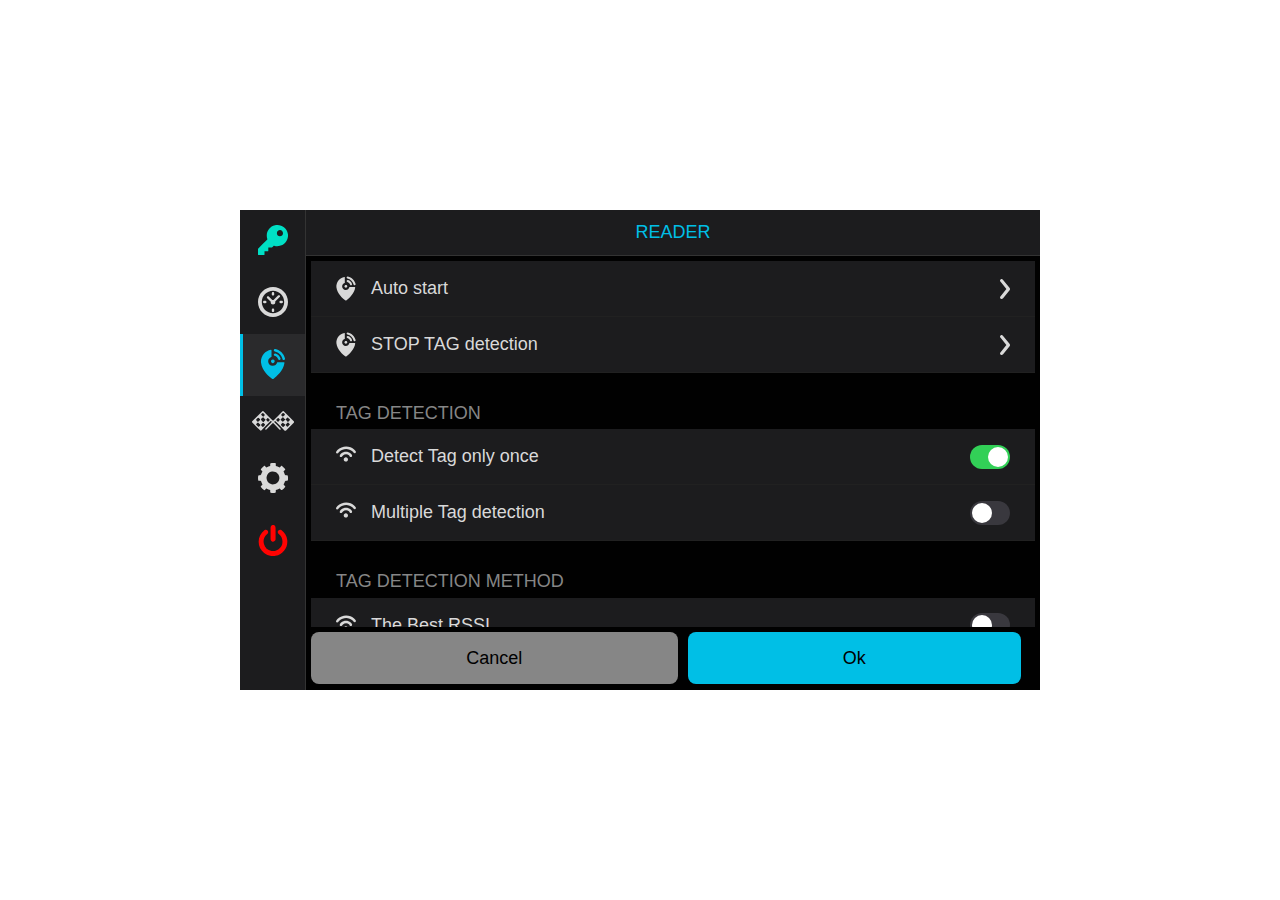
<file: settings-reader.html>
<!DOCTYPE html>
<html lang="en">
<head>
    <link rel="stylesheet" type="text/css" href="css/style.css" rel="stylesheet"/>
    <link rel="stylesheet" type="text/css" href="css/settings.css" rel="stylesheet"/>
    <script src="js/jquery-3.5.1.min.js"></script>
    <script src="js/jquery-ui.js"></script>
    <script src="js/jkeyboard.js"></script>
    <link rel="stylesheet" href="css/jkeyboard.css">

    <meta charset="UTF-8">
    <title>Stoperica Live</title>
</head>
<body>
<div class="mainframe">
    <div class="left br">
        <div class="left_menu bg-dark txt-center">
            <ul class="txt-light">
                <li>
                    <svg class="left-menu-icons fill-green">
                        <use xlink:href="#key"/>
                    </svg>
                </li>
                <li>
                    <svg class="left-menu-icons fill-l-grey">
                        <use xlink:href="#clock"/>
                    </svg>
                </li>
                <a href="settings-reader.html" class="active-menu-item">
                    <li class="fill-blue">
                        <svg class="left-menu-icons">
                            <use xlink:href="#reader" width="30" height="30"/>
                        </svg>
                    </li>
                </a>
                <li>
                    <svg class="left-menu-icons fill-l-grey race-ic">
                        <use xlink:href="#race" width="42" height="20"/>
                    </svg>
                </li>
                <li>
                    <svg class="left-menu-icons fill-l-grey">
                        <use xlink:href="#settings" width="30" height="30"/>
                    </svg>
                </li>
                <li>
                    <svg class="fill-red poweroff-ic">
                        <use xlink:href="#poweroff" width="30" height="31"></use>
                    </svg>
                </li>
            </ul>
        </div>
    </div>
    <div class="right">
        <div class="top-area bg-dark bb">
            <p class="txt-blue txt-size-18 modT">READER</p>
        </div>
        <div class="settings">
            <div class="settings-section">
                <ul class="bg-dark txt-size-18 txt-light">
                    <li>
                        <a href="#" id="openautostart" class="open-modal" data-title-text="Auto start">
                            <svg class="fill-red settings-item-ic " height="25">
                                <use xlink:href="#reader"/>
                            </svg>
                            <p>Auto start</p>
                            <svg class="fill-l-grey more-ic">
                                <use xlink:href="#more"/>
                            </svg>
                        </a>
                    </li>
                    <li>
                        <a href="#" id="openstoptag" class="open-modal" data-title-text="STOP TAG detection">
                            <svg class="fill-red settings-item-ic " height="25">
                                <use xlink:href="#reader"/>
                            </svg>
                            <p>STOP TAG detection</p>
                            <svg class="fill-l-grey more-ic">
                                <use xlink:href="#more"/>
                            </svg>
                        </a>
                    </li>
                </ul>
            </div>

            <div class="settings-section">
                    <span class="settings-section-title mt-10">Tag detection</span>
                    <ul class="bg-dark txt-size-18 txt-light" id="tag-detection">
                        <li>
                            <div class="li">
                                <svg class="settings-item-ic" height="25">
                                    <use xlink:href="#antens"/>
                                </svg>
                                <p>Detect Tag only once</p>
                                <label class="switch">
                                    <input type="checkbox" checked name="tagMethod" id="detectCheck">
                                    <span class="slider"></span>
                                </label>
                            </div>
                        </li>
                        <li>
                            <div class="li">
                                <svg class="settings-item-ic" height="25">
                                    <use xlink:href="#antens"/>
                                </svg>
                                <p>Multiple Tag detection</p>
                                <label class="switch">
                                    <input type="checkbox" name="tagMethod" id="multipleCheck">
                                    <span class="slider"></span>
                                </label>
                            </div>
                        </li>
                    </ul>
                <input style="display: none;" type="time" id='multipleTime' class='modal-header time-set input-time' list="1">
        </div>
<!--                    <li >-->
<!--                        <a href="#" id="openModal" class="open-modal" data-title-text="Same TAG Detect Interval">-->
<!--                            <svg class="settings-item-ic " height="25">-->
<!--                                <use xlink:href="#timer"/>-->
<!--                            </svg>-->
<!--                            <p>Same TAG Detect Interval (0)</p>-->
<!--                            <svg class="fill-l-grey more-ic">-->
<!--                                <use xlink:href="#more"/>-->
<!--                            </svg>-->
<!--                        </a>-->
<!--                    </li>-->
            <div class="settings-section">
                <span class="settings-section-title mt-10">Tag detection method</span>
                <ul class="bg-dark txt-size-18 txt-light" id="tag-detection-method">
                    <li>
                        <div class="li">
                            <svg class="settings-item-ic" height="25">
                                <use xlink:href="#antens"/>
                            </svg>
                            <p>The Best RSSI</p>
                            <label class="switch">
                                <input type="checkbox" name="tagMethod" >
                                <span class="slider"></span>
                            </label>
                        </div>
                    </li>
                    <li>
                        <div class="li">
                            <svg class="settings-item-ic" height="25">
                                <use xlink:href="#antens"/>
                            </svg>
                            <p>First detection</p>
                            <label class="switch">
                                <input type="checkbox" name="tagMethod">
                                <span class="slider"></span>
                            </label>
                        </div>
                    </li>
                    <li>
                        <div class="li">
                            <svg class="settings-item-ic" height="25">
                                <use xlink:href="#antens"/>
                            </svg>
                            <p>Last detection</p>
                            <label class="switch">
                                <input type="checkbox" name="tagMethod">
                                <span class="slider"></span>
                            </label>
                        </div>
                    </li>
                </ul>
            </div>
            <div class="settings-section">
                <ul class="bg-dark txt-size-18 txt-light">
                    <li>
                        <div class="li">
                            <svg class="settings-item-ic" height="20">
                                <use xlink:href="#sharp"/>
                            </svg>
                            <p>TAG Filtering</p>
                            <label class="switch">
                                <input type="checkbox">
                                <span class="slider"></span>
                            </label>
                        </div>
                    </li>
                </ul>
            </div>
            <div class="settings-section">
                <span class="settings-section-title">Antenna Power Output [<span id="dbm" class="txt-blue"></span> dBm]</span>
                <ul class="bg-dark txt-size-18 txt-light">
                    <li>
                        <div class="li justify-content">
                            <div class="txt-size-7">5 dBm</div>
                            <div class="slider-container">
                                <div class="bar">
                                    <div class="fill"></div>
                                </div>
                                <input id="antenna-slider" type="range" min="5" max="30" value="7" step="1"
                                       class="antenna-slider">
                            </div>
                            <div class="txt-size-7">30 dBm</div>
                        </div>
                    </li>
                </ul>
            </div>
            <div class="settings-section">
                <span class="settings-section-title mt-10">Antenna setup</span>
                <ul class="bg-dark txt-size-18 txt-light">
                    <li>
                        <div class="li">
                            <svg class="settings-item-ic" height="25">
                                <use xlink:href="#antens"/>
                            </svg>
                            <p>Antenna 1</p>
                            <label class="switch">
                                <input type="checkbox" checked>
                                <span class="slider"></span>
                            </label>
                        </div>
                    </li>
                    <li>
                        <div class="li">
                            <svg class="settings-item-ic" height="25">
                                <use xlink:href="#antens"/>
                            </svg>
                            <p>Antenna 2</p>
                            <label class="switch">
                                <input type="checkbox">
                                <span class="slider"></span>
                            </label>
                        </div>
                    </li>
                    <li>
                        <div class="li">
                            <svg class="settings-item-ic" height="25">
                                <use xlink:href="#antens"/>
                            </svg>
                            <p>Antenna 3</p>
                            <label class="switch">
                                <input type="checkbox">
                                <span class="slider"></span>
                            </label>
                        </div>
                    </li>
                    <li>
                        <div class="li">
                            <svg class="settings-item-ic" height="25">
                                <use xlink:href="#antens"/>
                            </svg>
                            <p>Antenna 4</p>
                            <label class="switch">
                                <input type="checkbox" checked>
                                <span class="slider"></span>
                            </label>
                        </div>
                    </li>
                </ul>
            </div>
            <div class="settings-section">
                <ul class="bg-dark txt-size-18 txt-light">
                    <li >
                        <a href="#" id="openrfidset" class="open-modal" data-title-text="Regional RFID Setting">
                            <svg class="settings-item-ic" height="20">
                                <use xlink:href="#rfid"/>
                            </svg>
                            <p>Regional RFID Setting</p>
                            <svg class="fill-l-grey more-ic">
                                <use xlink:href="#more"/>
                            </svg>
                        </a>
                    </li>
                </ul>
            </div>
            <div class="settings-section">
                <ul class="bg-dark txt-size-18 txt-light">
                    <li>
                        <div class="li">
                            <svg class="settings-item-ic" height="20">
                                <use xlink:href="#buzz"/>
                            </svg>
                            <p>Buzzer</p>
                            <label class="switch">
                                <input type="checkbox">
                                <span class="slider"></span>
                            </label>
                        </div>
                    </li>
                </ul>
            </div>
            <div class="settings-section">
                <ul class="bg-dark txt-size-18 txt-light">
                    <li>
                        <div class="li">
                            <svg class="settings-item-ic" height="25">
                                <use xlink:href="#led"/>
                            </svg>
                            <p>LED Indicator</p>
                            <label class="switch">
                                <input type="checkbox" checked>
                                <span class="slider"></span>
                            </label>
                        </div>
                    </li>
                </ul>
            </div>
        </div>
        <div class="buttons-ok-cancel">
            <button class="button button-cancel" type="reset">Cancel</button>
            <button class="button button-ok" type="submit">Ok</button>
        </div>
    </div>
    <!-- The Modal -->
    <div class="modal bg-black">
        <form id="stop-tag-detection" action="settings-reader.html">
            <!-- Modal content -->
            <div class="modal-content">
                <div class="bg-dark">
                    <div id="1" style="display: none">
                        <ul class='bg-dark txt-size-18 txt-light'>
                            <li class="bb">
                                <label>
                                    <div class='txt-left'>
                                        <span class='ml-18'>Disable Auto start</span>
                                        <input type='checkbox' name='autostart' value="1" id="off-startup">
                                        <span class='custom-checkbox'></span>
                                    </div>
                                </label>
                            </li>
                            <li class="bb">
                                <label>
                                <div class='txt-left'>
                                        <span class='ml-18'>Start reading on startup</span>
                                        <input type='checkbox' name='autostart' value="2" id="on-startup">
                                        <span class='custom-checkbox'></span>
                                </div>
                                </label>
                            </li>
                            <li class="bb">
                                <label>
                                <div class='txt-left'>
                                        <span class='ml-18'>Start detection at a specified time</span>
                                        <input type='checkbox' name='autostart' id="at-specified-time" value="3">
                                        <span class='custom-checkbox'></span>
                                </div>
                                </label>
                            </li>
                        </ul>
                        <input type="time" id='input-time' class='modal-header time-set input-time' list="1"></div>
                    <div id="2" style="display: none">
                        <span class='close'></span>
                        <h1 class='txt-light'>Please input PIN for stop</h1>
                        <input type='text' id="keyboard-input">
                        <div id='keyboard'></div>
                    </div>
                    <div id="3" style="display: none">
                        <ul class='bg-dark txt-size-18 txt-light '>
                            <li class="bb">
                                <label >
                                <div class='txt-left ml-18'>
                                            Europe
                                        <input type='checkbox' class='rfidcheck' name='rfidg' checked>
                                        <span class='custom-checkbox'></span>

                                </div>
                                </label>
                            </li>
                            <li class="bb">
                                <label >
                                <div class='txt-left ml-18'>
                                        USA
                                        <input type='checkbox' class='rfidcheck' name='rfidg'>
                                        <span class='custom-checkbox'></span>

                                </div>
                                </label>
                            </li>
                            <li class="bb">
                                <label >
                                <div class='txt-left ml-18'>
                                       China 1
                                        <input type='checkbox' class='rfidcheck' name='rfidg'>
                                        <span class='custom-checkbox'></span>

                                </div>
                                </label>
                            </li>
                            <li class="bb">
                                <label >
                                <div class='txt-left ml-18'>
                                        China 2
                                        <input type='checkbox' class='rfidcheck' name='rfidg'>
                                        <span class='custom-checkbox'></span>

                                </div>
                                </label>
                            </li>
                        </ul>
                    </div>
                </div>
            </div>
        </form>
    </div>
</div>
<svg display="none">
    <symbol viewBox="0 0 30 30" id="key">
        <path d="M0,26.8c0-0.9,0-1.8,0-2.7c0-0.3,0.1-0.5,0.3-0.7c2.9-2.9,5.8-5.8,8.8-8.7c0.2-0.2,0.3-0.4,0.2-0.8
	C7.3,7.8,11,1.6,17,0.3C23-1.1,28.9,2.9,29.9,8.9c0.9,5.9-3.1,11.4-9,12.2c-1.6,0.2-3.3,0.1-4.8-0.4c-0.3-0.1-0.4-0.1-0.6,0.2
	c-0.4,0.5-0.9,0.9-1.3,1.4c-0.2,0.2-0.4,0.3-0.7,0.3c-0.9,0-1.9,0-2.8,0c-0.3,0-0.4,0.1-0.4,0.4c0,0.9,0,1.9,0,2.8
	c0,0.4-0.1,0.5-0.5,0.5c-0.9,0-1.9,0-2.8,0c-0.5,0-0.5,0-0.5,0.5c0,0.9,0,1.8,0,2.8c0,0.3-0.1,0.5-0.5,0.5c-1.8,0-3.6,0-5.4,0
	C0.1,30,0,29.9,0,29.6C0,28.6,0,27.7,0,26.8z M21.9,11.2c1.7,0,3.1-1.3,3.1-3c0-1.7-1.3-3.1-3-3.1c-1.7,0-3.1,1.3-3.1,3.1
	C18.8,9.9,20.1,11.2,21.9,11.2z"/>
    </symbol>
</svg>
<svg display="none">
    <symbol width="30" height="30" viewBox="0 0 30 30" id="clock">
        <path d="M23.8,13.8h-1.2c-0.6,0-1.2,0.5-1.2,1.2c0,0.6,0.5,1.2,1.2,1.2h1.2c0.6,0,1.2-0.5,1.2-1.2
	C25,14.4,24.5,13.8,23.8,13.8z M15,21.5c-0.6,0-1.2,0.5-1.2,1.2v1.2c0,0.6,0.5,1.2,1.2,1.2s1.2-0.5,1.2-1.2v-1.2
	C16.2,22.1,15.6,21.5,15,21.5z M7.3,13.8H6.2C5.5,13.8,5,14.4,5,15c0,0.6,0.5,1.2,1.2,1.2h1.2c0.6,0,1.2-0.5,1.2-1.2
	C8.5,14.4,7.9,13.8,7.3,13.8z M15,5c-0.6,0-1.2,0.5-1.2,1.2v1.2c0,0.6,0.5,1.2,1.2,1.2s1.2-0.5,1.2-1.2V6.2C16.2,5.5,15.6,5,15,5z
	 M15,0C6.7,0,0,6.7,0,15c0,8.3,6.7,15,15,15c8.3,0,15-6.7,15-15C30,6.7,23.3,0,15,0z M15,26.2c-6.2,0-11.2-5-11.2-11.2
	c0-6.2,5-11.2,11.2-11.2c6.2,0,11.2,5,11.2,11.2C26.2,21.2,21.2,26.2,15,26.2z M20,8.6l-4.5,4.5c-0.2,0-0.3-0.1-0.5-0.1
	c-0.2,0-0.5,0-0.7,0.1l-3.5-3.5c-0.5-0.5-1.2-0.5-1.6,0c-0.5,0.5-0.5,1.2,0,1.6l3.6,3.6c0,0.2-0.1,0.3-0.1,0.5c0,1.3,1,2.3,2.3,2.3
	s2.3-1,2.3-2.3c0-0.2,0-0.5-0.1-0.7l4.5-4.5c0.5-0.5,0.5-1.2,0-1.6C21.2,8.1,20.5,8.1,20,8.6z"/>
    </symbol>
</svg>
<svg display="none">
    <symbol viewBox="0 0 15 18" id="reader">
        <path d="M14.4,8.2c-0.5,4.6-5,8.4-6.5,9.6c-0.3,0.2-0.7,0.2-1,0C5.3,16.7,0.8,13,0.3,8.1C0,4.4,2.7,0.9,6.3,0.4
	c0.2,0,0.3,0.1,0.3,0.3v3.9c0,0.1-0.1,0.2-0.2,0.2c-1,0.4-1.8,1.4-1.8,2.5c0,1.5,1.1,2.7,2.6,2.8c1.3,0.1,2.5-0.8,2.8-2
	c0-0.1,0.1-0.2,0.2-0.2h3.9C14.3,7.9,14.4,8.1,14.4,8.2z M12,5.6c0.1,0.4-0.1,0.8-0.4,1c-0.1,0-0.2,0-0.3,0c-0.3,0-0.6-0.2-0.7-0.5
	c-0.4-1-1.1-1.7-2.1-2C8.1,4,7.9,3.6,8,3.2c0.1-0.4,0.6-0.6,1-0.5C10.4,3.2,11.5,4.2,12,5.6z M8.5,7.4C8.5,8,8,8.5,7.4,8.5
	C6.8,8.5,6.3,8,6.3,7.4s0.5-1.1,1.1-1.1C8,6.2,8.5,6.7,8.5,7.4z M14.1,6.6c-0.1,0-0.1,0-0.2,0c-0.4,0-0.7-0.2-0.7-0.6
	C12.7,3.8,10.9,2,8.6,1.5C8.2,1.4,7.9,1,8,0.6C8.1,0.2,8.5-0.1,8.9,0c2.9,0.6,5.1,2.8,5.8,5.7C14.8,6.1,14.5,6.6,14.1,6.6z"/>
    </symbol>
</svg>
<svg display="none">
    <symbol width="10" height="20" viewBox="0 0 10 20" id="more">
        <path d="M1.6,20c-0.4,0-0.6-0.1-0.8-0.2l-0.2-0.1l-0.1-0.1C0.2,19.2,0,18.8,0,18.4c0-0.4,0.1-0.7,0.4-1l6-7.4
	l-6-7.4C0.1,2.3,0,1.9,0,1.4C0,1,0.3,0.6,0.6,0.4C0.9,0.1,1.2,0,1.6,0c0.5,0,1,0.3,1.3,0.7l6.8,8.4c0.4,0.6,0.4,1.3,0.1,1.9
	l-6.9,8.6l0,0C2.5,19.8,2,20,1.6,20z"/>
    </symbol>
</svg>
<svg display="none">
    <symbol viewBox="0 0 42 20" id="race">
        <path d="M42,11.4c-2.6,2.7-5.3,5.3-7.9,8c-0.6,0.6-1.1,0.6-1.7,0c-2.9-3-5.8-5.9-8.7-8.8
	c-0.3-0.3-0.6-0.8-1.1-0.2c-0.6,0.6-0.2,0.8,0.1,1.2c1.7,1.7,3.4,3.5,5.1,5.2c0.2,0.2,0.4,0.4,0.6,0.6c0.3,0.3,0.6,0.7,0.2,1.2
	c-0.4,0.4-0.9,0.2-1.2-0.2c-1.9-1.9-3.8-3.8-5.7-5.8c-0.5-0.6-0.9-0.6-1.4,0c-1.8,1.9-3.6,3.7-5.4,5.5c-0.2,0.2-0.5,0.4-0.7,0.6
	c-0.3,0.1-0.5,0.1-0.8-0.2c-0.2-0.2-0.3-0.5-0.1-0.8c0.2-0.3,0.4-0.6,0.6-0.8c1.8-1.8,3.6-3.7,5.4-5.5c0.4-0.4,0.5-0.7,0.1-1.2
	c-0.5-0.5-0.7-0.2-1,0.1c-2.9,2.9-5.8,5.8-8.6,8.8c-0.9,0.9-1.1,0.9-2,0c-2.6-2.6-5.2-5.3-7.8-7.9c0-0.3,0-0.5,0-0.8
	C3.2,7.4,6.4,4.2,9.6,1c1.3-1.3,1.3-1.3,2.6,0c2.7,2.8,5.5,5.5,8.2,8.3c0.5,0.5,0.8,0.5,1.3,0c2.7-2.8,5.4-5.5,8.2-8.3
	c1.3-1.3,1.3-1.3,2.6,0c3.2,3.2,6.4,6.5,9.6,9.7C42,10.9,42,11.2,42,11.4z M13.5,8.7c0-0.1-0.1-0.2-0.1-0.2c-0.7-0.7-1.4-1.4-2-2.1
	c-0.2-0.2-0.4-0.1-0.6,0.1c-2.3,1.8-2.3,1.9-0.3,3.9c0.1,0.1,0.2,0.2,0.3,0.3c0.3,0.4,0.6,0.4,1,0c0.5-0.5,1-1,1.4-1.5
	C13.3,9.1,13.5,9,13.5,8.7z M33.5,8.8c-0.1-0.1-0.1-0.2-0.2-0.2c-0.1-0.1-0.1-0.2-0.2-0.3c-0.6-0.6-1.2-1.3-1.8-1.9
	c-0.3-0.3-0.6-0.1-0.8,0.1c-0.5,0.5-1,1.1-1.5,1.5c-0.5,0.5-0.5,0.8,0,1.3c1.8,1.8,1.8,1.9,3.6,0C32.8,9.2,33.2,9,33.5,8.8z
	 M10.9,16c0.1-0.1,0.3-0.2,0.4-0.3c0.3-0.3,0.7-0.7,1-1c1-1,1-1,0-2c-1.2-1.2-1.2-1.2-2.3,0c-1.3,1.3-1.3,1.3,0.1,2.7
	C10.4,15.6,10.5,15.9,10.9,16z M33.3,13.7c-0.5-0.4-1.1-0.8-1.5-1.2c-1.2-1.1-0.9-1.1-2,0c-1.2,1.2-1.2,1.2,0,2.4
	c1.3,1.3,1.3,1.3,2.6,0C32.7,14.5,33,14.3,33.3,13.7z M6,10.9c0.1-0.1,0.3-0.2,0.4-0.3c0.4-0.4,0.8-0.9,1.2-1.2
	c0.8-0.6,0.7-1.1,0-1.7c-1.4-1.3-1.3-1.3-2.7,0c-1.1,1.1-1.1,1.1,0,2.3C5.3,10.4,5.5,10.8,6,10.9z M36,10.9c0.1-0.1,0.2-0.1,0.3-0.2
	c0.6-0.6,1.5-1.1,1.7-1.9c0.1-0.6-0.8-1-1.2-1.4c-0.2-0.2-0.4-0.4-0.7-0.7c-0.2-0.2-0.4-0.3-0.6-0.1c-0.6,0.6-1.5,1.1-1.7,1.9
	C33.7,9.1,34.6,9.5,35,10c0.2,0.3,0.5,0.5,0.7,0.7C35.8,10.8,35.9,10.9,36,10.9z M6,11.5c-0.3,0-2,1.6-1.9,1.9
	c0,0.1,0.1,0.2,0.2,0.3c0.7,0.7,1.3,1.3,2,2c0.2,0.2,0.4,0.2,0.6,0c0.5-0.6,1.4-1,1.5-1.7c0.1-0.5-0.7-0.9-1.1-1.3
	c-0.3-0.3-0.6-0.6-0.9-0.9C6.2,11.7,6.1,11.6,6,11.5z M37.9,13.4c0-0.3-1.6-2-1.8-2c-0.1,0-0.3,0.1-0.4,0.2
	c-0.6,0.6-1.2,1.2-1.9,1.9c-0.3,0.3-0.3,0.5,0,0.8c1.5,1.8,1.5,1.8,3.1,0.1c0.2-0.2,0.5-0.5,0.7-0.7C37.8,13.7,37.9,13.5,37.9,13.4z
	 M9.1,3.6c0,0.3,1.8,2.1,2,2.1c0.1,0,0.3-0.1,0.4-0.2c1.7-1.4,1.7-1.4,0.1-3c-0.3-0.2-0.5-0.8-0.9-0.5C10,2.5,9.5,3,9.1,3.6z
	 M33,3.5c-0.5-0.5-1-1.2-1.7-1.4c-0.9-0.3-1.2,0.9-1.8,1.3c-0.2,0.2-0.7,0.4-0.3,0.8c0,0.1,0.1,0.1,0.1,0.1C30.8,6,30.8,6,32.3,4.5
	c0.2-0.2,0.3-0.3,0.4-0.5C32.8,3.9,32.9,3.8,33,3.5z M17.8,9c0-0.3-0.1-0.4-0.3-0.5c-0.4-0.4-0.8-0.7-1.1-1.1
	c-0.4-0.5-0.7-0.5-1.2,0c-1.3,1.4-1.4,1.4,0,2.7c0.3,0.3,0.5,0.8,0.9,0.6C16.8,10.3,17.3,9.6,17.8,9z M26.2,10.8
	c0.4-0.4,0.7-0.9,1.2-1.4C28,8.9,28,8.6,27.5,8c-1.3-1.2-1.3-1.3-2.5,0c-1.1,1.1-1,0.9,0,1.9C25.3,10.2,25.5,10.6,26.2,10.8z"/>
    </symbol>
</svg>
<svg display="none">
    <symbol viewBox="0 0 30 30" id="settings">
        <path d="M29.8,12.8c-0.1-0.3-0.3-0.6-0.7-0.6h-1.4c-0.5-0.1-0.8-0.5-1-1c-0.3-0.8-0.6-1.6-1-2.4
	c-0.2-0.3-0.1-0.6,0.1-0.8L27,7c0.2-0.2,0.3-0.6,0.1-0.9C26.2,4.9,25.1,3.9,24,3c-0.3-0.2-0.7-0.2-0.9,0.1l-1.1,1.1
	c-0.2,0.2-0.6,0.3-0.8,0.1c-1-0.6-2.2-1-3.4-1.3c0,0,0,0,0,0V0.8c0-0.3-0.2-0.6-0.6-0.7C16.5,0.1,15.7,0,15,0s-1.5,0.1-2.2,0.2
	c-0.3,0-0.6,0.3-0.6,0.7V3l0,0C11,3.3,9.9,3.7,8.9,4.3C8.6,4.5,8.3,4.4,8.1,4.2L6.9,3.1C6.7,2.8,6.3,2.8,6,3C4.9,3.9,3.8,4.9,3,6.1
	C2.8,6.3,2.8,6.7,3,7l1.1,1.1c0.2,0.2,0.3,0.6,0.1,0.8c-0.4,0.7-0.8,1.5-1,2.4c-0.1,0.5-0.5,0.8-1,1H0.9c-0.3,0-0.6,0.2-0.7,0.6
	C0.1,13.5,0,14.3,0,15c0,0.7,0.1,1.5,0.2,2.2c0.1,0.3,0.3,0.6,0.7,0.6h1.4c0.5,0.1,0.8,0.5,1,1c0.3,0.8,0.6,1.6,1,2.4
	c0.2,0.3,0.1,0.6-0.1,0.8L3,23c-0.2,0.2-0.3,0.6-0.1,0.9C3.8,25.1,4.9,26.1,6,27c0.3,0.2,0.7,0.2,0.9-0.1l1.1-1.1
	c0.2-0.2,0.6-0.3,0.8-0.1c1,0.6,2.2,1,3.4,1.3l0,0v2.1c0,0.3,0.2,0.6,0.6,0.7c0.7,0.1,1.4,0.2,2.2,0.2s1.5-0.1,2.2-0.2
	c0.3,0,0.6-0.3,0.6-0.7V27l0,0c1.2-0.3,2.3-0.7,3.4-1.3c0.3-0.2,0.6-0.1,0.8,0.1l1.1,1.1c0.2,0.2,0.6,0.3,0.9,0.1
	c1.2-0.9,2.2-1.9,3.1-3.1c0.2-0.3,0.2-0.7-0.1-0.9l-1.1-1.1c-0.2-0.2-0.3-0.6-0.1-0.8c0.4-0.7,0.8-1.5,1-2.4c0.1-0.5,0.5-0.8,1-1
	h1.4c0.3,0,0.6-0.2,0.7-0.6c0.1-0.7,0.2-1.5,0.2-2.2C30,14.3,29.9,13.5,29.8,12.8z M21.3,16c-0.4,2.7-2.6,4.9-5.3,5.3
	c-4.3,0.7-8-3-7.4-7.4c0.4-2.7,2.6-4.9,5.3-5.3C18.3,8,22,11.7,21.3,16z"/>
    </symbol>
</svg>
<svg display="none">
    <symbol viewBox="0 0 20 21.6" id="poweroff">
        <path d="M8.7,21.6c-1.8-0.3-3.5-1-4.9-2.1c-5.2-4-5-12,0.2-15.9c0.7-0.5,1.7-0.4,2.2,0.3c0.6,0.7,0.6,1.6,0,2.2
	C6.1,6.2,5.9,6.4,5.8,6.5C3.7,8.3,3,10.6,3.7,13.3C4.4,16,6.2,17.6,9,18.1c3.9,0.7,7.6-2.4,7.6-6.4c0-2.1-0.8-3.8-2.4-5.2
	C13.2,5.7,13,4.8,13.6,4c0.6-0.8,1.6-1,2.4-0.4c2.2,1.7,3.6,3.9,3.9,6.7c0.7,5.3-2.8,10.1-8,11.2c-0.2,0-0.4,0.1-0.6,0.1
	C10.4,21.6,9.6,21.6,8.7,21.6z M9.6,0C8.6,0.4,8.3,1.2,8.3,2.2c0,2.4,0,4.9,0,7.3c0,0.3,0,0.5,0.1,0.8c0.1,0.7,0.7,1.2,1.4,1.3
	c0.7,0.1,1.3-0.2,1.7-0.8c0.3-0.4,0.3-0.9,0.3-1.3c0-2.4,0-4.9,0-7.3c0-1-0.3-1.8-1.2-2.2C10.2,0,9.9,0,9.6,0z"/>
    </symbol>
</svg>
<svg display="none">
    <symbol viewBox="0 0 20 25" id="timer">
        <path d="M10,3.5c0.3,0,0.6,0,1,0c0.2,0,0.2,0.1,0.2,0.2c0,0.5,0,0.9,0,1.4c0,0.2,0,0.2,0.2,0.3
	c1.7,0.2,3.2,0.8,4.5,1.8c0.2,0.1,0.2,0.1,0.4,0c0.5-0.5,1.1-1.1,1.6-1.6c0.2-0.2,0.3-0.2,0.5,0c0.5,0.5,1,1,1.5,1.5
	c0.2,0.2,0.2,0.3,0,0.5c-0.5,0.5-1.1,1.1-1.6,1.6c-0.1,0.1-0.1,0.2,0,0.4c1.1,1.5,1.7,3.1,1.8,5c0.2,2.9-0.7,5.4-2.7,7.5
	c-1.6,1.7-3.7,2.8-6,3c-3.1,0.4-5.8-0.5-8.1-2.6c-1.7-1.6-2.8-3.5-3.1-5.8c-0.4-2.5,0.2-4.9,1.7-7C2,9.3,2,9.3,1.7,9
	c-0.5-0.5-1-1-1.6-1.5C0,7.3,0,7.2,0.2,7c0.5-0.5,1-1,1.5-1.5c0.2-0.2,0.3-0.2,0.4,0c0.5,0.5,1.1,1.1,1.6,1.6c0.1,0.1,0.2,0.1,0.3,0
	c1.4-1,2.9-1.6,4.5-1.8c0.1,0,0.2-0.1,0.2-0.2c0-0.4,0-0.9,0-1.3c0-0.2,0.1-0.3,0.3-0.3C9.4,3.5,9.7,3.5,10,3.5z M2.4,15.1
	c0,4.2,3.4,7.5,7.6,7.5c4.2,0,7.6-3.4,7.6-7.6c0-3.9-3.2-7.5-7.6-7.5C5.6,7.6,2.4,11.2,2.4,15.1z M7.6,0c-0.3,0-0.3,0-0.3,0.3
	c0,0.7,0,1.4,0,2c0,0.3,0.1,0.3,0.3,0.3c1.6,0,3.1,0,4.7,0c0.3,0,0.3-0.1,0.3-0.3c0-0.7,0-1.3,0-2c0-0.3,0-0.3-0.4-0.3
	c-0.8,0-1.6,0-2.3,0C9.2,0,8.4,0,7.6,0z M8.6,15.1c0,0.8,0.6,1.4,1.4,1.4c0.2,0,0.4,0,0.5,0.2c1.1,1,2.3,2,3.4,3
	c0.4,0.4,0.4,0.4,0.8,0c0.1-0.1,0.1-0.2,0-0.3c-1.1-1.2-2.2-2.5-3.3-3.7c-0.1-0.1-0.1-0.2-0.1-0.3c0.1-0.8-0.6-1.5-1.4-1.5
	C9.2,13.7,8.6,14.4,8.6,15.1z"/>
    </symbol>
</svg>
<svg display="none">
    <symbol viewBox="0 0 20 20" id="sharp">
        <path d="M15.2,12h3l-1,3.7h-2.9L13.2,20H9.3l1.1-4.4H6.9L5.9,20H2L3,15.6H0L1,12h2.9l0.9-3.5h-3
		l0.9-3.7h2.9L6.9,0h3.9L9.6,4.8h3.5L14.2,0h3.9L17,4.8h3l-1,3.7h-2.9L15.2,12z M8.7,8.5L7.8,12h3.4l0.9-3.5H8.7z"/>
    </symbol>
</svg>
<svg display="none" 1>
    <symbol width="20" height="20" viewBox="0 0 20 15" id="antens">
        <path d="M8.3,14.4c-0.8-0.8-0.8-2.2,0-3c0.9-0.9,2.3-0.9,3.1,0c0.8,0.8,0.8,2.2,0,3
	C10.6,15.2,9.2,15.2,8.3,14.4z M0.4,6.7c0,0,0.1,0.1,0.2,0.1C1.1,7.2,1.9,7,2.3,6.5c0.3-0.4,0.6-0.8,1-1.2C7.1,1.7,13,1.6,16.6,5.1
	c0.4,0.4,0.7,0.7,1,1.2C18,6.8,18.9,7,19.4,6.5c0.6-0.4,0.7-1.2,0.3-1.8c-0.4-0.5-0.8-1-1.3-1.5c-4.6-4.5-12.2-4.4-17,0.2
	C1.1,4,0.6,4.5,0.3,5C-0.1,5.5-0.1,6.2,0.4,6.7z M4.1,10.3c0.1,0.1,0.2,0.2,0.3,0.2c0.6,0.3,1.4,0,1.7-0.6C6.4,9.6,6.7,9.2,7,8.9
	c1.7-1.6,4.3-1.7,5.9-0.1c0.3,0.3,0.6,0.7,0.8,1.1c0.3,0.6,1.1,0.9,1.7,0.6c0.6-0.3,0.9-1.1,0.6-1.7c-0.3-0.7-0.7-1.2-1.3-1.8
	c-2.6-2.5-6.9-2.5-9.6,0.1c-0.5,0.5-1,1.1-1.3,1.8C3.6,9.4,3.7,10,4.1,10.3z"/>
    </symbol>
</svg>
<svg display="none" >
    <symbol width="20" height="20" viewBox="0 0 20 20" id="rfid">
        <path  d="M6.2,9.6C6,11,6.8,12.2,7.9,12.7v2.1c-0.5-0.1-0.9-0.3-1.3-0.5c-0.1-0.1-0.2,0-0.3,0l-0.5,0.5
	c-0.1,0.1-0.3,0.1-0.4,0c-0.5-0.3-0.9-0.8-1.2-1.2c-0.1-0.1-0.1-0.3,0-0.4l0.5-0.5c0.1-0.1,0.1-0.2,0-0.3c-0.2-0.3-0.3-0.6-0.4-0.9
	c-0.1-0.2-0.2-0.3-0.4-0.4H3.4c-0.1,0-0.3-0.1-0.3-0.2c0-0.3-0.1-0.6-0.1-0.9c0-0.3,0-0.6,0.1-0.9c0-0.1,0.1-0.2,0.3-0.2H4
	c0.2-0.1,0.3-0.2,0.4-0.4c0.1-0.3,0.2-0.6,0.4-0.9c0.1-0.1,0-0.2,0-0.3L4.3,6.8c-0.1-0.1-0.1-0.3,0-0.4C4.6,6,5,5.6,5.5,5.2
	c0.1-0.1,0.3-0.1,0.4,0l0.5,0.5c0.1,0.1,0.2,0.1,0.3,0C7,5.5,7.5,5.4,7.9,5.3v2.1C7,7.8,6.4,8.6,6.2,9.6z M2,14.7
	c-0.1,0.1-0.2,0.1-0.3,0.1c-0.3,0-0.6-0.2-0.7-0.4c-0.2-0.3-0.3-0.7-0.4-1c-0.1-0.4,0.1-0.8,0.5-1c0.4-0.1,0.8,0.1,1,0.5
	c0.1,0.3,0.2,0.6,0.4,0.9C2.6,14,2.4,14.5,2,14.7z M0.8,11.3C0.4,11.3,0,11,0,10.5c0-0.2,0-0.4,0-0.6c0-0.2,0-0.3,0-0.5
	C0,9,0.4,8.7,0.8,8.7c0.4,0,0.8,0.4,0.7,0.8c0,0.1,0,0.3,0,0.4c0,0.2,0,0.3,0,0.5C1.6,10.9,1.3,11.2,0.8,11.3
	C0.8,11.3,0.8,11.3,0.8,11.3z M0.5,6.7C0.7,6.3,0.8,6,1,5.6c0.2-0.4,0.6-0.5,1-0.4c0.4,0.2,0.5,0.6,0.4,1C2.2,6.6,2.1,6.9,2,7.2
	C1.9,7.5,1.6,7.7,1.3,7.7c-0.1,0-0.2,0-0.3,0C0.6,7.5,0.4,7.1,0.5,6.7z M2.6,4.4C2.3,4.1,2.2,3.6,2.5,3.3C2.8,3,3,2.8,3.3,2.5
	c0.3-0.3,0.8-0.3,1.1,0.1c0.3,0.3,0.3,0.8-0.1,1.1C4.1,3.9,3.9,4.1,3.7,4.3C3.5,4.5,3.3,4.6,3.1,4.6C2.9,4.6,2.7,4.5,2.6,4.4z
	 M20,9.9C20,15.5,15.5,20,10,20H9.2V0H10C15.5,0,20,4.5,20,9.9z M13.5,2.3c0.7,1,1.2,2.3,1.5,3.8h2.5C16.6,4.4,15.2,3.1,13.5,2.3z
	 M10.8,6.1h2.6c-0.6-2.3-1.6-3.8-2.6-4.4V6.1z M10.8,12.3h2.9c0.1-0.7,0.2-1.5,0.2-2.3c0-0.8-0.1-1.6-0.2-2.3h-2.9V12.3z M13.4,13.8
	h-2.6v4.5C11.8,17.7,12.8,16.1,13.4,13.8z M17.5,13.8H15c-0.3,1.5-0.9,2.9-1.5,3.9C15.2,16.9,16.7,15.5,17.5,13.8z M18.1,12.3
	c0.2-0.7,0.3-1.5,0.3-2.3c0-0.8-0.1-1.6-0.3-2.3h-2.9c0.1,0.7,0.1,1.5,0.1,2.3c0,0.8-0.1,1.6-0.1,2.3H18.1z M7.7,19
	c-0.1,0.3-0.4,0.5-0.7,0.5c-0.1,0-0.2,0-0.3,0c-0.4-0.1-0.7-0.3-1-0.4c-0.4-0.2-0.5-0.6-0.4-1c0.2-0.4,0.6-0.5,1-0.4
	c0.3,0.1,0.6,0.3,0.9,0.4C7.6,18.1,7.8,18.6,7.7,19z M5.3,2c-0.2-0.4,0-0.8,0.4-1c0.3-0.2,0.7-0.3,1-0.4c0.4-0.1,0.8,0.1,1,0.5
	c0.1,0.4-0.1,0.8-0.5,1C6.9,2.1,6.6,2.2,6.3,2.4C6.2,2.4,6.1,2.4,6,2.4C5.7,2.4,5.4,2.3,5.3,2z M4.4,16.3c0.3,0.3,0.3,0.8,0.1,1.1
	c-0.2,0.2-0.4,0.3-0.6,0.3c-0.2,0-0.4-0.1-0.5-0.2c-0.3-0.2-0.5-0.5-0.8-0.8c-0.3-0.3-0.3-0.8,0.1-1.1c0.3-0.3,0.8-0.3,1.1,0.1
	C3.9,15.9,4.1,16.1,4.4,16.3z"/>
    </symbol>
</svg>
<svg display="none">
    <symbol width="20" height="15" viewBox="0 0 20 15" id="buzz">
        <path  d="M10.7,7.5c0,2.4,0,4.8,0,7.1c0,0.1,0,0.1,0,0.2c0,0.2,0,0.2-0.2,0.1c-0.5-0.4-1.1-0.7-1.6-1.1
	C7.5,12.9,6.1,12,4.7,11c-0.2-0.1-0.2-0.2-0.2-0.4c0-1-0.1-2-0.1-3.1c0-1.1,0.1-2.2,0.1-3.3c0-0.1,0.1-0.2,0.2-0.2
	c0.9-0.6,1.8-1.2,2.7-1.9c1-0.7,2-1.4,3-2c0.1,0,0.1-0.1,0.2-0.1c0.1,0,0,0.1,0,0.2C10.7,2.7,10.7,5.1,10.7,7.5
	C10.7,7.5,10.7,7.5,10.7,7.5z M19.9,6c-0.3-2.2-1.3-4.2-2.9-5.8c-0.1-0.1-0.2-0.1-0.3,0c-0.4,0.5-0.9,0.9-1.4,1.4
	c-0.3,0.3-0.3,0.2,0,0.6c2.2,2.4,2.7,5.9,1.3,8.9c-0.4,0.7-0.8,1.4-1.4,2c-0.1,0.1-0.1,0.2,0,0.3c0.5,0.5,1,1,1.5,1.5
	c0.1,0.1,0.2,0.1,0.3,0c0.2-0.3,0.5-0.5,0.7-0.8c1.5-1.9,2.3-4.1,2.3-6.6C20,7,20,6.5,19.9,6z M15.9,7.2c-0.1-1.6-0.7-2.9-1.7-4.1
	c-0.1-0.1-0.2-0.1-0.3,0c-0.5,0.5-1,1-1.5,1.5c-0.1,0.1-0.1,0.2,0,0.3c1.4,1.5,1.4,3.7,0,5.3c-0.1,0.1-0.1,0.2,0,0.3
	c0.5,0.5,1,1,1.5,1.5c0.1,0.1,0.2,0.1,0.3,0c1.2-1.3,1.8-2.7,1.8-4.4C15.9,7.4,15.9,7.3,15.9,7.2z M0,7.5c0,1.1,0,2.1,0,3.2
	c0,0.2,0,0.2,0.2,0.2c0.9,0,1.7,0,2.6,0c0.2,0,0.2-0.1,0.2-0.2c0-2.1,0-4.2,0-6.3c0-0.2-0.1-0.2-0.2-0.2c-0.9,0-1.7,0-2.6,0
	C0.1,4.1,0,4.2,0,4.3C0,5.4,0,6.4,0,7.5C0,7.5,0,7.5,0,7.5z"/>
    </symbol>
</svg>
<svg display="none">
    <symbol width="20" height="27" viewBox="0 0 20 27" id="led">
        <path  d="M12.2,19.2c-1.5,0-2.9,0-4.4,0c0,1.1,0,2.1,0,3.1c0,1.4,0,2.8,0,4.1c0,0.3-0.2,0.6-0.6,0.6
	c-0.3,0-0.5-0.2-0.6-0.6c0-2.4,0-4.7,0-7.1c0-0.1,0-0.1,0-0.2c-0.4,0-0.7,0-1.1,0c-0.5,0-1.1,0-1.6,0c-0.4,0-0.6-0.2-0.6-0.6
	c0-0.7,0-1.4,0-2c0-0.5,0.2-0.7,0.7-0.7c0.1,0,0.2,0,0.4,0c0-0.2,0-0.4,0-0.6c0-1.7,0-3.3,0-5c0-2.4,1.6-4.6,4-5.4
	c2-0.6,3.8-0.1,5.4,1.3c0.9,0.9,1.5,2,1.7,3.3c0.1,0.7,0.1,1.5,0.1,2.2c0,1.3,0,2.6,0,3.9c0,0.1,0,0.2,0,0.3c0.2,0,0.3,0,0.5,0
	c0.4,0,0.6,0.2,0.6,0.6c0,0.7,0,1.4,0,2.1c0,0.4-0.2,0.6-0.6,0.6c-0.8,0-1.7,0-2.5,0c-0.1,0-0.1,0-0.2,0c0,0.1,0,0.2,0,0.3
	c0,1.9,0,3.9,0,5.8c0,0.4-0.2,0.7-0.6,0.7c-0.3,0-0.6-0.3-0.6-0.7c0-1.7,0-3.4,0-5.1C12.2,19.8,12.2,19.5,12.2,19.2z M5.6,15.7
	c3,0,5.9,0,8.8,0c0-0.1,0-0.1,0-0.2c0-1.9,0-3.7,0-5.6c0-1.4-0.6-2.5-1.7-3.4c-1.4-1.1-3-1.2-4.5-0.6C6.5,6.7,5.7,8.1,5.6,9.9
	c0,1.2,0,2.4,0,3.6C5.6,14.2,5.6,15,5.6,15.7z M15.5,16.9c-3.7,0-7.4,0-11.1,0c0,0.4,0,0.7,0,1.1c3.7,0,7.4,0,11.1,0
	C15.5,17.6,15.5,17.3,15.5,16.9z M5.6,0.8C6,1.6,6.4,2.3,6.7,3.1c0.2,0.3,0.5,0.4,0.7,0.3c0.3-0.1,0.4-0.5,0.2-0.8
	C7.4,1.8,7,1.1,6.6,0.3C6.5,0.1,6.4,0,6.1,0C5.7,0,5.4,0.4,5.6,0.8z M13.3,3.1c0.4-0.7,0.8-1.5,1.1-2.3c0.1-0.3,0-0.6-0.3-0.8
	c-0.3-0.1-0.6,0-0.7,0.2c-0.4,0.8-0.8,1.5-1.1,2.3c-0.2,0.4,0.1,0.8,0.5,0.9C13,3.3,13.2,3.2,13.3,3.1z M3,6.8
	C2.3,6.4,1.6,6.1,0.9,5.7C0.5,5.5,0.2,5.6,0.1,5.9C-0.1,6.2,0,6.5,0.3,6.7c0.7,0.4,1.5,0.8,2.2,1.1C2.9,8,3.3,7.7,3.3,7.3
	C3.3,7,3.2,6.9,3,6.8z M19.1,5.7c-0.5,0.2-0.9,0.5-1.4,0.7c-0.2,0.1-0.5,0.2-0.7,0.4c-0.3,0.2-0.4,0.5-0.2,0.7
	c0.1,0.3,0.4,0.4,0.7,0.3c0.8-0.4,1.5-0.8,2.3-1.2C20,6.6,20,6.3,20,6c-0.1-0.2-0.3-0.4-0.6-0.4C19.3,5.6,19.2,5.7,19.1,5.7z M8,7.8
	c-0.9,0.8-1.3,1.7-1.3,2.9c0,0.3,0.2,0.5,0.5,0.5c0.3,0,0.5-0.2,0.6-0.5c0-0.2,0-0.3,0-0.5c0.1-1,0.6-1.8,1.6-2.1
	c0.4-0.1,0.8-0.2,1.2-0.3c0.3,0,0.5-0.2,0.5-0.6c0-0.4-0.2-0.6-0.8-0.6C9.5,6.8,8.7,7.1,8,7.8z"/>
    </symbol>
</svg>
<script src="js/main.js"></script>
</body>
</html>
</file>
<file: css/style.css>
html, body {
    margin: 0;
    padding: 0;
    font-family: Arial, Helvetica, sans-serif;
    font-size: 10px;
}

a {
    text-decoration: none;
    display: block;
}
a:active {
    background-color: #2a2a2c;
}

a:link, a:visited, a:hover, a:active {
    color: inherit;
}

.right {
    flex: auto;
}

.mainframe {
    display: flex;
    width: 800px;
    height: 480px;
    background-color: #010101;
    position: absolute;
    top: 50%;
    left: 50%;
    -ms-transform: translate(-50%, -50%);
    transform: translate(-50%, -50%);
}

.left {
    width: 65px;
    height: 100%;
}

.top-area {
    display: flex;
    flex: auto;
    align-items: center;
    justify-content: center;
}

.clr {
    clear: both;
}

.left_menu {
    width: 100%;
    height: 100%;
}

.fl {
    float: left;
}

.top-area, vl, .reader-container, .bottom-area {
    height: 45px;
}

.bottom-area {
    display: flex;
}

.main-logo {
    width: 150px;
}

.main-logo-container {
    width: 160px;
}

.main {
    margin: 13px;
	
    display: flex;
}

.vl {
    border-left: 1px solid #333333;
    float: left;
    position: relative;
    height: 45px;
}

.race-name {
    flex: auto;
}

.reader {
    width: 15px;
    height: 18px;
}

.usb {
    width: 34px;
    height: 13px;
}

.reader-container {
    display: flex;
    flex: auto;
    align-items: center;
    justify-content: center;
}

.reader-container svg {
    vertical-align: text-bottom;
}

.detected-tags {
    flex: 1;
    border-radius: 10px;
    display: inline-table;
}

.block-header {
    padding: 10px 12px 10px 12px;
    border-bottom: 1px solid #333333;
    display: flex;
    justify-content: space-around;
    align-items: center;
}

.block-footer {
    padding: 10px 12px 10px 12px;
}

.detected-tags .block-body {
    height: 268px;
    overflow-y: scroll;
}

.detected-tags table {
    border-spacing: 0;
    width: 100%;
}

.detected-tags table tr td {
    height: 35px;
    border-bottom: 1px solid #333333;
}

/* width */
::-webkit-scrollbar {
    width: 5px;
}

/* Track */
::-webkit-scrollbar-track {

}

/* Handle */
::-webkit-scrollbar-thumb {
    background: #666;
}

/* Handle on hover */
::-webkit-scrollbar-thumb:hover {
    background: #555;
}

.status-block {
    flex: 1;
}

.cross {
    width: 7px;
    height: 7px;
}

.mobile {
    width: 26px;
    height: 16px;
    fill: #666666;
    vertical-align: middle;
}

.antenna {
    width: 36px;
    height: 28px;
}

.lan {
    width: 22px;
    height: 20px;
}

.gpsic {
    width: 47px;
    height: 47px;
}

.satellite {
    width: 13px;
    height: 13px;
}

.temperatureic {
    width: 7px;
    height: 14px;
}

.network {
    width: 25px;
    height: 30px;
}

.wifi {
    width: 28px;
    height: 20px;
}

.humidity {
    height: 14px;
    width: 11px;
}

.battery-icon {
    width: 17px;
    height: 9px;
}

.external-battery {
    width: 18px;
    height: 12px;
}

div.center-p {
    height: 45px;
    display: flex;
    align-items: center;
    justify-content: center;
}

div.center-p p {
    margin: 0;
}

/*nas*/
.info {
    flex: 1;
}

.indicators {
    flex: 25%;
    margin: 2.5px auto;
}

.antennas {
    flex: 2;
}

.gps {
    flex: 1;
}

.temp-humid {
    flex: 2;
}

.battery {
    flex: 1;
}

.row {
    display: flex;
    flex-wrap: wrap;
    margin-left: 0;
    margin-right: 0;
}

.row--column {
    flex-direction: column;
}

.row--row {
    flex-direction: row;
}

.row--justification_between {
    justify-content: space-between;
    padding: 0 5px 0 5px;
}

.row--justification_around {
    justify-content: space-around;
}

.row--justification_center {
    justify-content: center;
}

.row--justification_start {
    justify-content: flex-start;
}

.row--justification_end {
    justify-content: flex-end;
}

.row--alignment_end {
    align-items: flex-end;
}

.row--alignment_start {
    align-items: flex-start;
}

.row--alignment_center {
    align-items: center;
}

.row--nowrap {
    flex-wrap: nowrap;
}

.bg-borders-text {
    padding: 2px;
    border-radius: 3px;
}

.bb {
    border-bottom: 1px solid #333333;
}

.bt {
    border-top: 1px solid #333333;
}

.br {
    border-right: 1px solid #333333;
}

.bl {
    border-left: 1px solid #333333;
}

.ml-18 {
    margin-left: 18px;
}

.mb-18 {
    margin-bottom: 18px;
}

.mt-10 {
    margin-top: 10px;
}

.deg {
    font-size: 2.8em;
}

.r-10 {
    border-radius: 10px;
}

.fill-yellow {
    fill: #FEEA41;
}

.fill-orange {
    fill: #FBB03B;
}

.fill-red {
    fill: #FF0302;
}

.fill-green {
    fill: #00DFC5;
}

.fill-blue {
    fill: #00BFE6;
}

.underline {
    border-bottom: 2px #00DFC5 solid;
}

.fill-l-grey {
    fill: #D9D9D9;
}

/*progress-bar*/
.progress {
    margin: 0 auto;
    background: #CCFFFF;
    justify-content: flex-start;
    border-radius: 52px;
    align-items: center;
    position: relative;
    display: flex;
    height: 10px;
    width: 90px;
}

.progress-value {
    animation: load 3s normal forwards;
    box-shadow: 0 10px 40px -10px #fff;
    border-radius: 100px;
    background: #00DFC5;
    height: 10px;
    width: 0;
}

@keyframes load {
    0% {
        width: 0;
    }
    100% {
        width: 83%;
    }
}

ul{
    list-style: none;
    margin: 0;
    padding: 0;
}

ul li {
    padding: 15px 0;
}

.left-menu-icons {
    width: 30px;
    height: 30px;
}

.race-ic {
    width: 42px;
    height: 20px;
}

.poweroff-ic {
    width: 30px;
}

.txt-yellow {
    color: #FEEA41;
}

.txt-grey {
    color: #868686;
}

.txt-light {
    color: #D9D9D9;
}

.txt-green {
    color: #00DFC5;
}

.txt-red {
    color: #FF0302;
}

.txt-blue {
    color: #00BFE6;
}

.txt-dark {
    color: #333333;
}

.bg-orange {
    background-color: #FBB03B
}

.bg-yellow {
    background-color: #FEEA41;
}

.bg-grey {
    background-color: #868686;
}

.bg-lgrey {
    background-color: #39383d;
}

.bg-light {
    background-color: #D9D9D9;
}

.bg-green {
    background-color: #00DFC5;
}

.bg-red {
    background-color: #FF0302;
}

.bg-blue {
    background-color: #00BFE6;
}

.bg-dark {
    background-color: #1C1C1E;
}

.bg-black {
    background-color: #010101;
}

.txt-center {
    text-align: center;
}
.txt-left {
    text-align: left;
}

.txt-size-7 {
    font-size: 0.7em;
    vertical-align: text-top;
}

.txt-size-8 {
    font-size: 0.8em;
    vertical-align: middle;
}

.txt-size-12 {
    font-size: 1.2em;
}

.txt-size-14 {
    font-size: 1.4em;
}
.txt-size-15 {
    font-size: 1.5em;
}

.txt-size-18 {
    font-size: 1.8em;
}

.txt-size-28 {
    font-size: 28px;
}

.txt-bold {
    font-weight: bold;
}

.time {
    border-radius: 3px;

}
.button-start {
    background-color: #0bcb9a;
    width: 120px;
    height: 40px;
    border-radius: 5px;
    box-shadow: 0 2px 0 #006837;
    border-width: 0;

}
</file>
<file: css/settings.css>
.active-menu-item {
    border-left: 3px solid #00BFE6;
    border-right: 3px solid #2a2a2c;
    background-color: #2a2a2c;
}

.mainframe {
    display: flex;
}

.settings {
    margin-top: 5px;
    overflow-y: scroll;
    height: 366px;
    padding: 0 5px 0 5px;
}

.settings-section {
    margin-bottom: 24px;
}

.settings-section .settings-section-title {
    padding-left: 25px;
    font-size: 1.8em;
    color: #868686;
    text-transform: uppercase;
    line-height: 1.8em;
}

.settings ul li {
    padding: 0;
    border-bottom: 1px solid #212121;
}

.settings ul li a, .settings ul li .li {
    padding: 15px 25px;
    display: flex;
    align-items: center;
}

.justify-content {
    justify-content: space-between;
}

.settings ul li p {
    flex: auto;
    margin: 0;
}

.more-ic {
    width: 10px;
    height: 20px;
}

/* The Modal (background) */
.modal {
    display: none; /* Hidden by default */
    position: absolute; /* Stay in place */
    z-index: 1; /* Sit on top */
    right: 9px;
    top: 51px;
    width: 720px;
    height: 366px;
}

/* Modal Content/Box */
.modal-content {
    position: relative;
    width: 100%;
    font-size: 1.4em;
    text-align: center;
}

.modal-header {
    padding: 28px 0;
    margin: 0;
}

#keyboard-input {
    width: 80%;
    margin: 0 auto;
    display: block;
    border: none;
    color: #fff;
    font-size: 2em;
    background: none;
    cursor: text;
    border-bottom: 3px solid #00BFE6;
    text-align: center;
}
.input-time {
    width: 80%;
    margin: 0 auto;
    display: block;
    border: none;
    color: #fff;
    font-size: 2em;
    background: none;
    cursor: text;
    border-bottom: 3px solid #00BFE6;
    text-align: center;
}

#keyboard-input:focus {
    outline: none;
}

.buttons-ok-cancel {
    display: flex;
    width: 720px;
    justify-content: space-between;
}

.button {
    flex: auto;
    margin: 5px;
    border-radius: 8px;
    height: 52px;
    cursor: pointer;
    border: none;
    font-size: 18px;
    outline: none;
}

.button-cancel {
    background-color: #868686;
}

.button-cancel:active {
    background-color: #7C7C7C;
}

.button-ok {
    background-color: #00BFE6;
}

.button-ok:active {
    background-color: #00B1C9;
}

.settings-item-ic {
    width: 20px;
    margin-right: 15px;
    fill: #D9D9D9;
}

/* The switch - the box around the slider */
.switch {
    position: relative;
    display: inline-block;
    width: 40px;
    height: 24px;
}

/* Hide default HTML checkbox */
.switch input {
    opacity: 0;
    width: 0;
    height: 0;
}

/* The slider */
.slider {
    position: absolute;
    cursor: pointer;
    top: 0;
    left: 0;
    right: 0;
    bottom: 0;
    background-color: #39383E;
    -webkit-transition: .2s;
    transition: .2s;
    border-radius: 12px;
}

.slider:before {
    position: absolute;
    content: "";
    height: 20px;
    width: 20px;
    left: 2px;
    bottom: 2px;
    background-color: white;
    -webkit-transition: .2s;
    transition: .2s;
}

input:checked + .slider {
    background-color: #32D057;
}

input:focus + .slider {
    box-shadow: 0 0 1px #39383E;
}

input:checked + .slider:before {
    -webkit-transform: translateX(16px);
    -ms-transform: translateX(16px);
    transform: translateX(16px);
}

.slider:before {
    border-radius: 50%;
}

.slider-container {
    display: flex;
    position: relative;
    width: 576px;
}

.slider-container .bar {
    position: absolute;
    z-index: 1;
    left: 0;
    top: 6px;
    width: 100%;
    height: 2px;
    border-radius: 1px;
    background-color: #868686;
    overflow: hidden;
}

.slider-container .bar .fill {
    display: block;
    width: 0;
    height: 100%;
    background-color: #32D057;
}

.slider-container .antenna-slider {
    position: relative;
    z-index: 1;
    -webkit-appearance: none;
    width: 100%;
    height: 10px;
    border-radius: 5px;
    outline: none;
    background-color: transparent;
}

.slider-container .antenna-slider::-webkit-slider-thumb {
    -webkit-appearance: none;
    width: 24px;
    height: 24px;
    background-color: #ffffff;
    border-radius: 50%;
    cursor: pointer;
    outline: none;
    transition: .3s ease-in-out;
}
        /*custom-checkbox*/
input[type=radio]{
    display: none;
}

input[type=checkbox]{
    display: none;
}

.custom-checkbox::before {
    content: "\00A0";
    display: inline-block;
    float: right;
    margin-right: 20px;
    transform: translate(0, 20%);
    box-sizing: border-box;
    position: relative;
    width: 20px;
    height: 20px;
    border: 1px solid white;
    border-radius: 50%;


}
input[type=radio]:checked + .custom-checkbox::before {
    background-image: url("../img/check.svg");
    background-repeat: no-repeat;
    background-color: #32D057;
    border: 2px solid #32D057
}
input[type=checkbox]:checked + .custom-checkbox::before {
    background-image: url("../img/check.svg");
    background-repeat: no-repeat;
    background-color: #32D057;
    border: 2px solid #32D057
}
</file>
<file: css/jkeyboard.css>
.jkeyboard {
  display: inline-block;
}
.jkeyboard, .jkeyboard .jline, .jkeyboard .jline ul {
  display: block;
  margin: 0;
  padding: 0;
}
.jkeyboard .jline {
  text-align: center;
}
.jkeyboard .jline ul li {
  font-family: arial, sans-serif;
  font-size: 2em;
  padding: 5px;
  display: inline-block;
  background-color: #868686;
  margin: 8px 0 0 8px;
  color: #fff;
  border-radius: 5px;
  width: 52px;
  height: 52px;
  box-sizing: border-box;
  text-align: center;
  line-height: 52px;
  cursor: pointer;
  -webkit-touch-callout: none;
  -webkit-user-select: none;
  -khtml-user-select: none;
  -moz-user-select: -moz-none;
  -ms-user-select: none;
  user-select: none;
}
.jkeyboard .jline ul li.uppercase {
  text-transform: uppercase;
}
.jkeyboard .jline ul li:hover, .jkeyboard .jline ul li:active {
  background-color: #333333;
}
.jkeyboard .jline .return {
  width: 120px;
}
.jkeyboard .jline .space {
  width: 456px;
}
.jkeyboard .jline .numeric_switch, .jkeyboard .jline .character_switch, .jkeyboard .jline .symbol_switch {
  width: 84px;
}
.jkeyboard .jline .layout_switch {
  background: url("../assets/locale.png") no-repeat center right;
}
.jkeyboard .jline .shift {
  width: 100px;
  background: url("../assets/shift.png") no-repeat center center;
  background-color: #868686;
}
.jkeyboard .jline .shift.active {
  border-color: #fff;
}
.jkeyboard .jline .shift.lock {
  transform: rotate(180deg);
}
.jkeyboard .jline .backspace {
  width: 69px;
  background: url("../assets/backspace.png") no-repeat center center;
  background-color: #868686;
}
</file>
